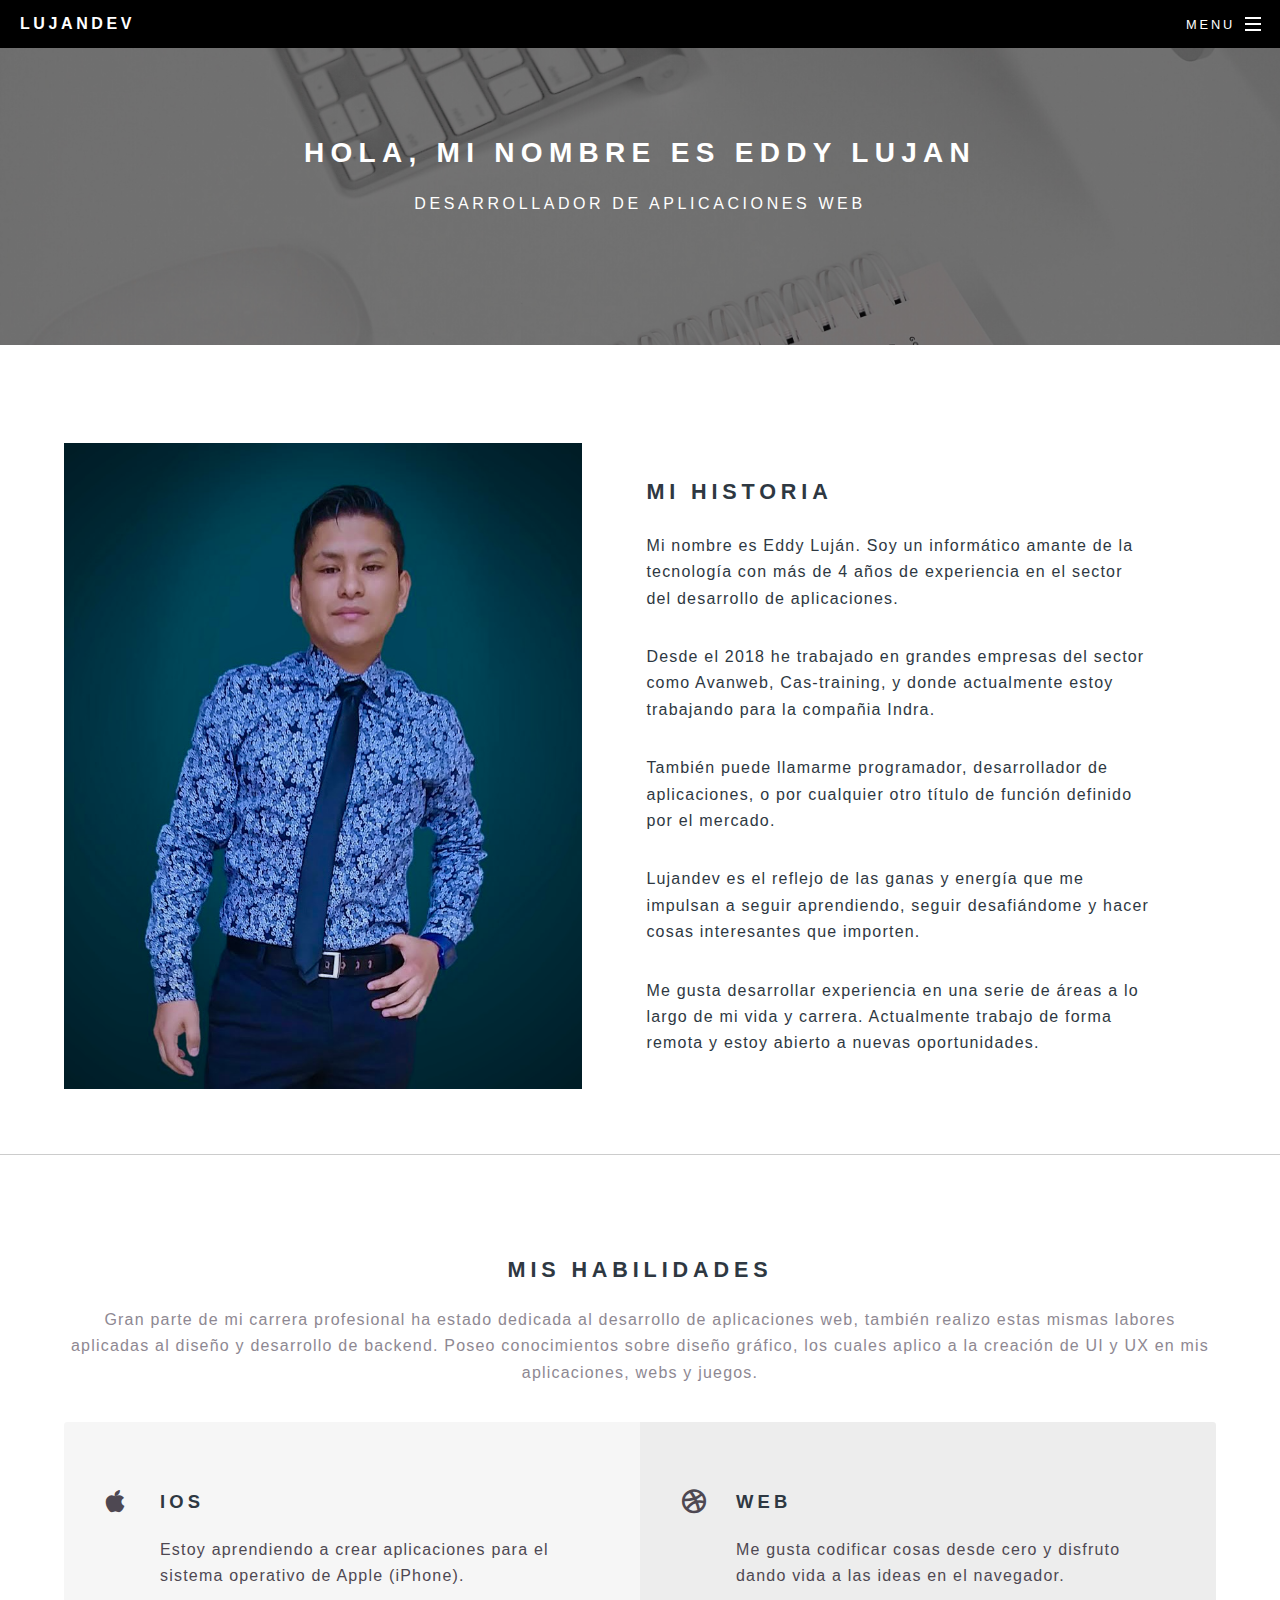
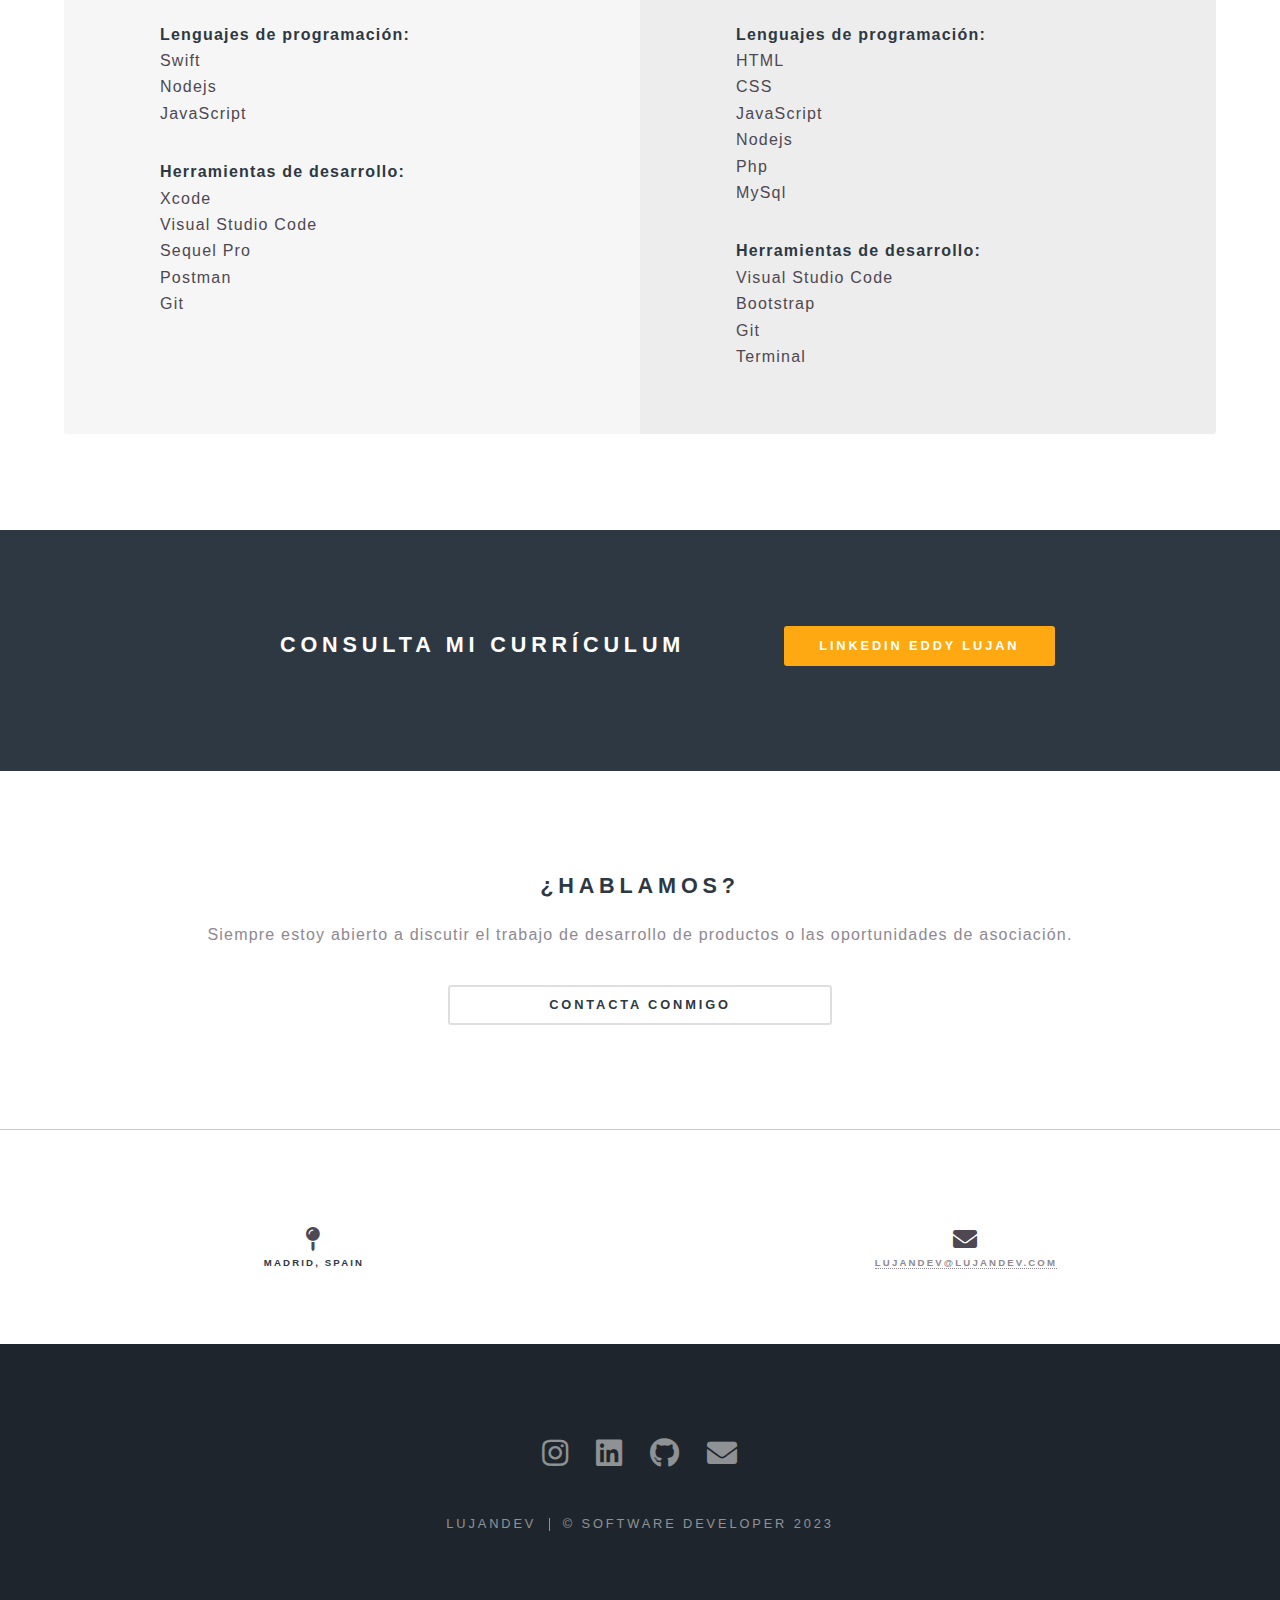
<file: about/index.html>
<!DOCTYPE HTML>
<!--
	Eddy Lujan
	www.lujandev.com
-->
<html>
	<head>
		<title>LujandDev | Desarrollo de aplicaciones para iOS y web</title>
		<meta charset="utf-8" />
		<meta name="viewport" content="width=device-width, initial-scale=1, user-scalable=no" />
		<link href="../images/ld-icon.png" rel="shortcut icon" type="image/png" />
		<meta property="og:title" content="Lujandev | Desarrollo de aplicaciones" />
		<meta property="og:site_name" content="Lujandev" />
		<meta property="og:description" content="Diseño y codifico cosas hermosas y sencillas, y me encanta lo que hago." />

		<link rel="stylesheet" href="../assets/css/main.css" />
		<link rel="stylesheet" href="../assets/css/decoration.css" />
		<noscript><link rel="stylesheet" href="../assets/css/noscript.css" /></noscript>
	</head>
	<body class="landing is-preload">

		<!-- Page Wrapper -->
			<div id="page-wrapper">

				<!-- Header -->
					<header id="header">
						<h1><a href="/">Lujandev</a></h1>
						<nav id="nav">
							<ul>
								<li class="special">
									<a href="#menu" class="menuToggle"><span>Menu</span></a>
									<div id="menu">
										<ul>
											<li><a href="/">Inicio</a></li>
											<li><a href="../about/">Sobre mí</a></li>
											<li><a href="../contact/">Contacto</a></li>
										</ul>
									</div>
								</li>
							</ul>
						</nav>
					</header>

				<!-- Main -->
					<article id="main">
						<header>
							<h2>Hola, mi nombre es Eddy Lujan</h2>
							<p>Desarrollador de aplicaciones web</p>
						</header>

						<section class="wrapper style0">
                            <div class="inner">
                                <section class="spotlight" style="background-color: #fff;">
                                    <div class="image"><img src="../images/ld-lujandev.png" alt="" /></div>
									<div class="content">
                                        <h2>Mi historia</h2>
                                        <p>Mi nombre es Eddy Luján. Soy un informático amante de la tecnología con más de 4 años de experiencia en el sector del desarrollo de aplicaciones.</p>
                                        <p>Desde el 2018 he trabajado en grandes empresas del sector como Avanweb, Cas-training, y donde actualmente estoy trabajando para la compañia Indra.</p>
                                        <p>También puede llamarme programador, desarrollador de aplicaciones, o por cualquier otro título de función definido por el mercado.</p>
                                        <p>Lujandev es el reflejo de las ganas y energía que me impulsan a seguir aprendiendo, seguir desafiándome y hacer cosas interesantes que importen.</p>
                                        <p>Me gusta desarrollar experiencia en una serie de áreas a lo largo de mi vida y carrera. Actualmente trabajo de forma remota y estoy abierto a nuevas oportunidades.</p>
                                    </div>
                                </section>
                            </div>
						</section>
					</article>

                <!-- One -->
					<section id="one" class="wrapper style5 special border-top">
						<div class="inner">
							<header class="">
								<h2>Mis habilidades</h2>
								<p>Gran parte de mi carrera profesional ha estado dedicada al desarrollo de aplicaciones web, también realizo estas mismas labores aplicadas al diseño y desarrollo de backend. Poseo conocimientos sobre diseño gráfico, los cuales aplico a la creación de UI y UX en mis aplicaciones, webs y juegos.</p>
							</header>
							<ul class="features">
								<li class="icon brands solid fa-apple">
									<h3>IOS</h3>
                                    <p>Estoy aprendiendo a crear aplicaciones para el sistema operativo de Apple (iPhone).</p>
                                    <strong>Lenguajes de programación:</strong>
                                    <p>Swift <br /> Nodejs <br />  JavaScript </p>
                                    <strong>Herramientas de desarrollo:</strong>
                                    <p>Xcode <br /> Visual Studio Code <br /> Sequel Pro <br /> Postman <br /> Git</p>
								</li>
								<li class="icon brands solid fa-dribbble">
									<h3>WEB</h3>
									<p>Me gusta codificar cosas desde cero y disfruto dando vida a las ideas en el navegador.</p>
                                    <strong>Lenguajes de programación:</strong>
                                    <p>HTML <br /> CSS <br /> JavaScript <br /> Nodejs <br /> Php <br /> MySql </p>
                                    <strong>Herramientas de desarrollo:</strong>
                                    <p>Visual Studio Code <br /> Bootstrap <br /> Git <br /> Terminal</p>
								</li>
							</ul>
						</div>
					</section>

                <!-- CTA -->
					<section id="cta" class="wrapper">
						<div class="inner">
							<header>
								<h2>Consulta mi currículum</h2>
							</header>
							<ul class="actions stacked">
								<li><a href="https://www.linkedin.com/in/lujandev-web-developer-a665a2b1/" target="_blank" class="button primary">linkedin eddy lujan</a></li>
							</ul>
						</div>
					</section>
                
                <!--  -->
					<section id="cta" class="wrapper style5 special">
						<header>
							<h2>¿Hablamos?</h2>
							<p>Siempre estoy abierto a discutir el trabajo de desarrollo de productos o las oportunidades de asociación.</p>
						</header>
						<ul class="actions stacked">
							<li><a href="../contact/" class="button fit">Contacta conmigo</a></li>
						</ul>
					</section>
				
				<!--  -->
					<section class="wrapper style5 special border-top">
						<div class="row">
							<div class="col-6 col-6-medium">
								<section>
									<header class="second icon solid fa-map-pin">
										<h6>MADRID, SPAIN</h6>
									</header>
								</section>
							</div>
							<div class="col-6 col-6-medium">
								<section>
									<header class="second icon solid fa-envelope">
										<h6><a href="mailto:lujandev@lujandev.com">LUJANDEV@LUJANDEV.COM</a></h6>
									</header>
								</section>
							</div>
						</div>
					</section>

				<!-- Footer -->
					<footer id="footer">
						<ul class="icons">
							<li><a href="https://www.instagram.com/lujandev/" target="_blank" class="icon brands fa-instagram"><span class="label">Instagram</span></a></li>
							<li><a href="https://www.linkedin.com/in/lujandev-web-developer-a665a2b1/" class="icon brands fa-linkedin" target="_blank"><span class="label">Linkedin</span></a></li>
							<li><a href="https://github.com/develoddy" class="icon brands fa-github" target="_blank"><span class="label">Github</span></a></li>
							<li><a href="mailto:lujandev@lujandev.com" class="icon solid fa-envelope" target="_blank"><span class="label">Email</span></a></li>
						</ul>
						<ul class="copyright">
							<li>Lujandev</li><li>&copy; Software Developer 2023</li>
						</ul>
					</footer>

			</div>

		<!-- Scripts -->
			<script src="../assets/js/jquery.min.js"></script>
			<script src="../assets/js/jquery.scrollex.min.js"></script>
			<script src="../assets/js/jquery.scrolly.min.js"></script>
			<script src="../assets/js/browser.min.js"></script>
			<script src="../assets/js/breakpoints.min.js"></script>
			<script src="../assets/js/util.js"></script>
			<script src="../assets/js/main.js"></script>

	</body>
</html>
</file>
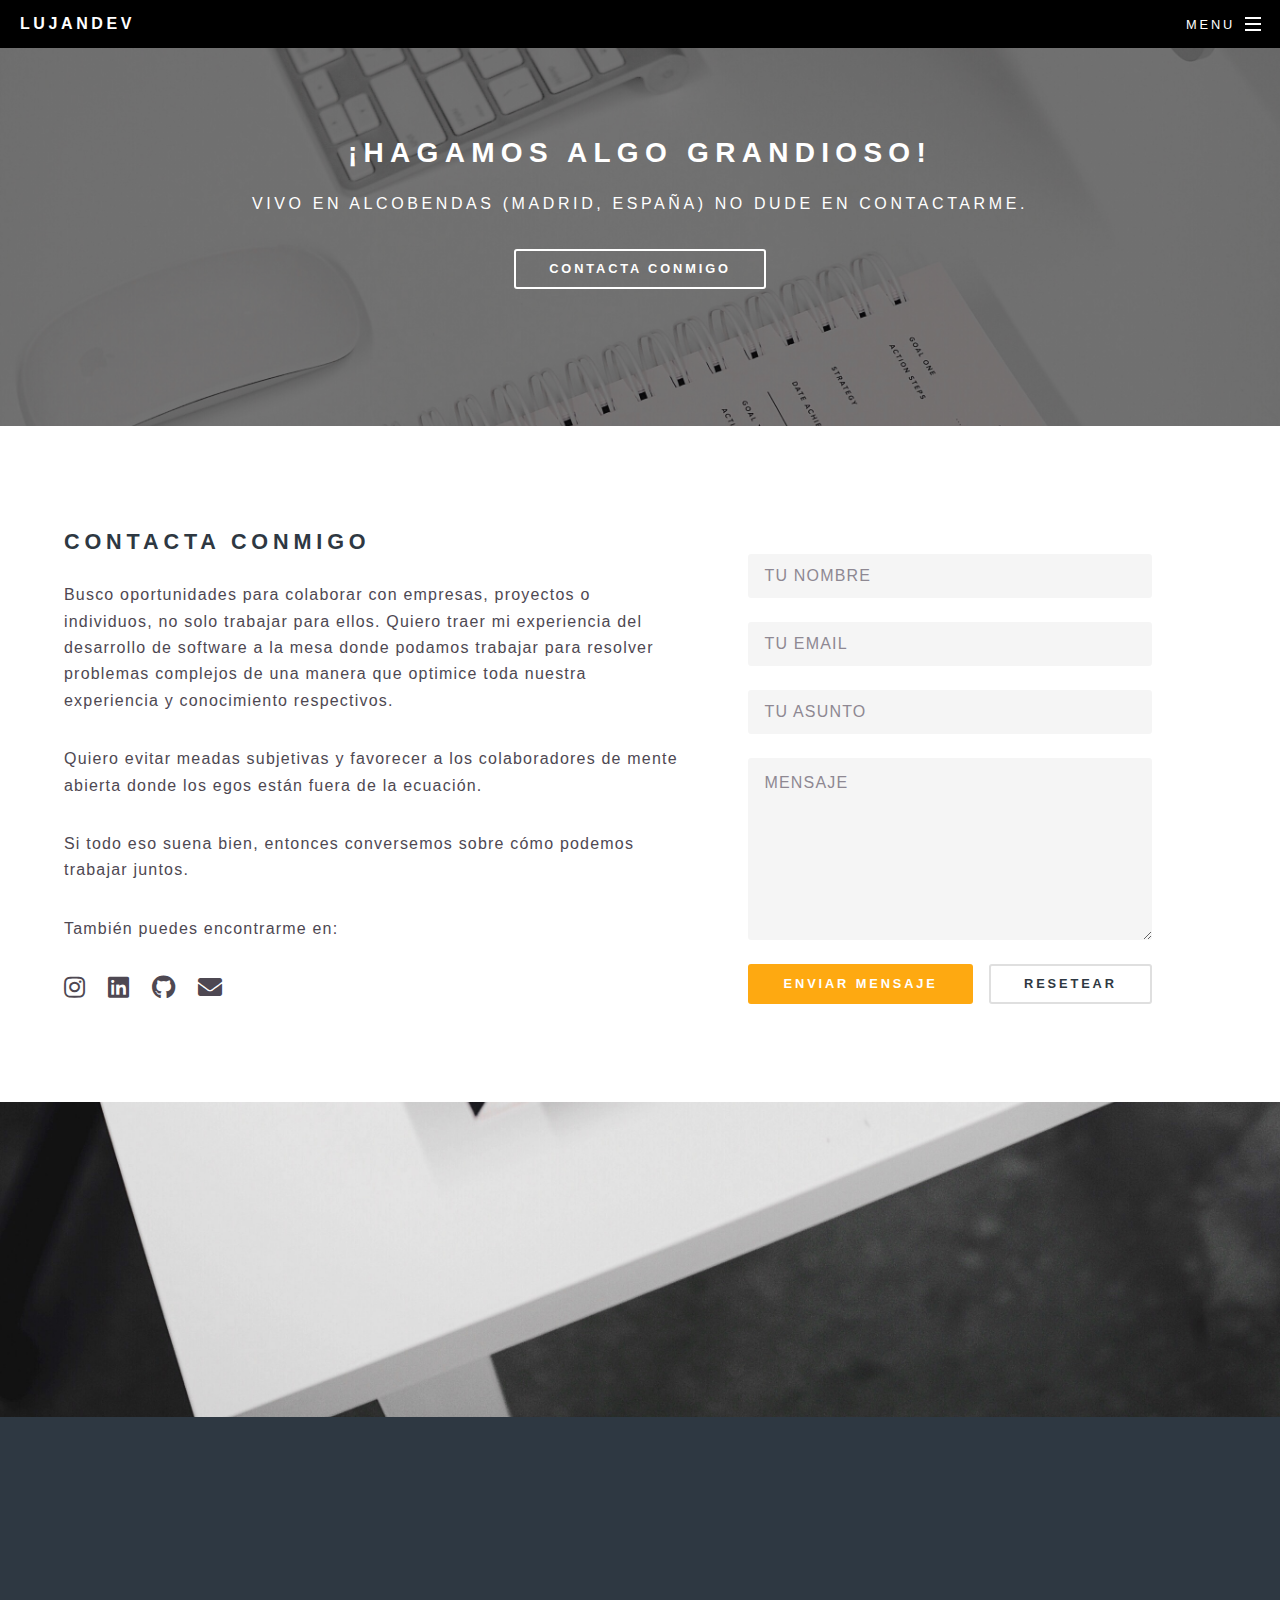
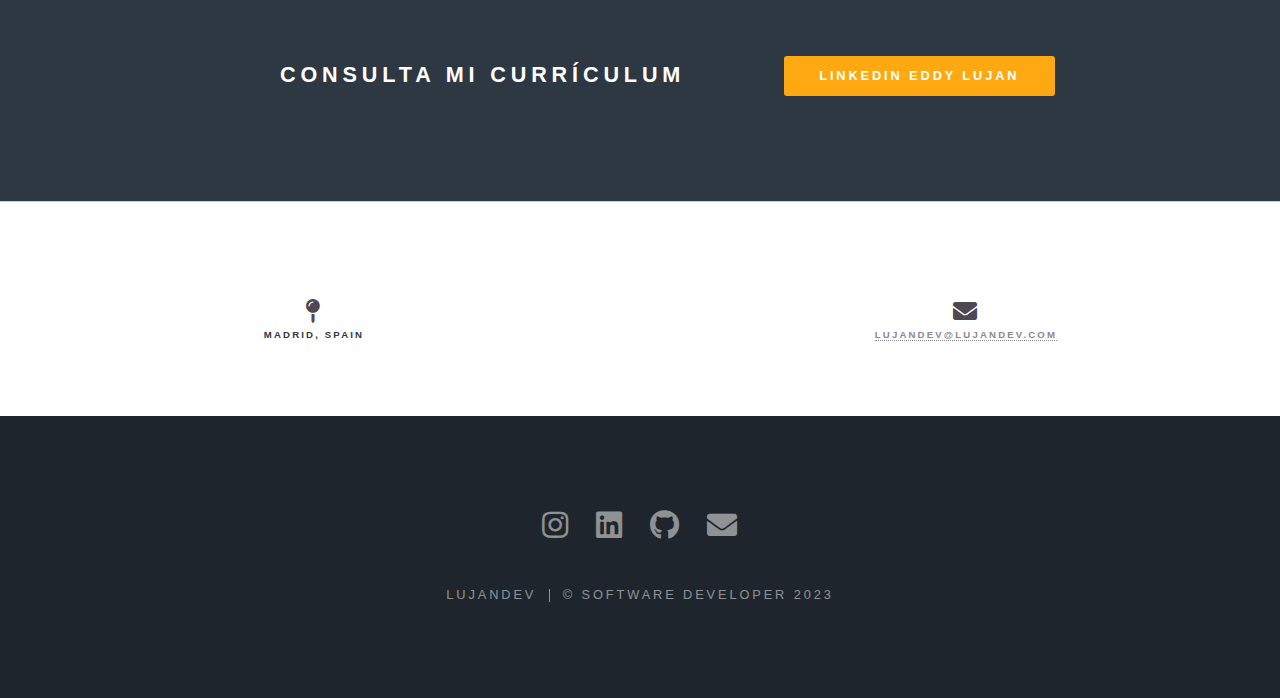
<file: contact/index.html>
<!DOCTYPE HTML>
<!--
	Eddy Lujan
	www.lujandev.com
-->
<html>
	<head>
		<title>LujandDev | Desarrollo de aplicaciones para iOS y web</title>
		<meta charset="utf-8" />
		<meta name="viewport" content="width=device-width, initial-scale=1, user-scalable=no" />
		<link href="../images/ld-icon.png" rel="shortcut icon" type="image/png" />
		<meta property="og:title" content="Lujandev | Desarrollo de aplicaciones" />
		<meta property="og:site_name" content="Lujandev" />
		<meta property="og:description" content="Diseño y codifico cosas hermosas y sencillas, y me encanta lo que hago." />

        <link rel="stylesheet" href="../assets/css/main.css" />
		<link rel="stylesheet" href="../assets/css/decoration.css" />
		<noscript><link rel="stylesheet" href="../assets/css/noscript.css" /></noscript>
	</head>
	<body class="landing is-preload">

		<!-- Page Wrapper -->
			<div id="page-wrapper">

				<!-- Header -->
					<header id="header">
						<h1><a href="/">lujandev</a></h1>
						<nav id="nav">
							<ul>
								<li class="special">
									<a href="#menu" class="menuToggle"><span>Menu</span></a>
									<div id="menu">
										<ul>
											<li><a href="/">Inicio</a></li>
											<li><a href="../about/">Sobre mí</a></li>
											<li><a href="../contact/">Contacto</a></li>
										</ul>
									</div>
								</li>
							</ul>
						</nav>
					</header>

				<!-- Main -->
					<article id="main">
						<header>
							<h2>¡Hagamos algo grandioso!</h2>
							<p>Vivo en alcobendas (madrid, españa) no dude en contactarme.</p>
                            <ul class="actions special">
                                <li><a href="#one" class="button more scrolly">Contacta conmigo</a></li>
                            </ul>
						</header>
                       
						<section id="one" class="wrapper style5">
                            <div class="inner">
                                <section class="spotlight" style="background-color: #fff;">
                                    <div class="">
                                        <h2>Contacta conmigo</h2>
                                        <p>Busco oportunidades para colaborar con empresas, proyectos o individuos, no solo trabajar para ellos. Quiero traer mi experiencia del desarrollo de software a la mesa donde podamos trabajar para resolver problemas complejos de una manera que optimice toda nuestra experiencia y conocimiento respectivos.</p>
                                        <p>Quiero evitar meadas subjetivas y favorecer a los colaboradores de mente abierta donde los egos están fuera de la ecuación.</p>
                                        <p>Si todo eso suena bien, entonces conversemos sobre cómo podemos trabajar juntos.</p>
                                        <p>También puedes encontrarme en: </p>
                                        <ul class="icons">
                                            <li><a href="https://www.instagram.com/lujandev/" target="_blank" class="icon brands fa-instagram"><span class="label">Instagram</span></a></li>
                                            <li><a href="https://www.linkedin.com/in/lujandev-web-developer-a665a2b1/" class="icon brands fa-linkedin" target="_blank"><span class="label">Linkedin</span></a></li>
                                            <li><a href="https://github.com/develoddy" class="icon brands fa-github" target="_blank"><span class="label">Github</span></a></li>
                                            <li><a href="mailto:lujandev@lujandev.com" class="icon solid fa-envelope" target="_blank"><span class="label">Email</span></a></li>
                                        </ul>
                                    </div>
                                    <div class="content">
                                        <form id="contact-form">
                                            <div class="row gtr-uniform">
                                                <div class="col-12 col-12-xsmall">
                                                    <input type="text" name="name" id="name" value="" placeholder="TU NOMBRE"  />
                                                </div>
                                                <div class="col-12 col-12-xsmall">
                                                    <input type="email" name="email" id="email" value="" placeholder="TU EMAIL" />
                                                </div>
                                                <div class="col-12 col-12-xsmall">
                                                    <input type="text" name="subject" id="subject" value="" placeholder="TU ASUNTO" />
                                                </div>
                                                <div class="col-12">
                                                    <textarea name="message" id="message" placeholder="MENSAJE" rows="6"></textarea>
                                                </div>
                                                <div class="col-12">
                                                    <ul class="actions">
                                                        <li><input type="submit" value="ENVIAR MENSAJE" class="primary" id="buttonEmail"/></li>
                                                        <div class="loader" id="buttonloader"></div>
                                                        <li><input type="reset" value="RESETEAR" /></li>
                                                    </ul>
                                                </div>

                                                <div class="col-12" id="alert-danger">
                                                    <p class="text-danger">
                                                        Tienes que rellenar todo los campos. Por favor revisa e inténtalo de nuevo.
                                                    </p>
                                                </div>
                                            </div>
                                        </form>
                                    </div>
                                </section>
                            </div>
						</section>
					</article>

                <!-- Google maps -->
                    <section id="night" class="special">
                        <div class="map-responsive">
                            <iframe src="https://www.google.com/maps/embed?pb=!1m18!1m12!1m3!1d3031.9542553261394!2d-3.644561784323458!3d40.542599779350645!2m3!1f0!2f0!3f0!3m2!1i1024!2i768!4f13.1!3m3!1m2!1s0xd422c8cb1f5c997%3A0x9dd36948271f363!2sP.%C2%BA%20de%20la%20Chopera%2C%2076%2C%2028100%20Alcobendas%2C%20Madrid!5e0!3m2!1ses!2ses!4v1666791335788!5m2!1ses!2ses" width="100%" height="450" style="border:0;" allowfullscreen="" loading="lazy" referrerpolicy="no-referrer-when-downgrade"></iframe>
                            
                        </div>
                    </section>

                <!-- CTA -->
					<section id="cta" class="wrapper">
						<div class="inner">
							<header>
								<h2>Consulta mi currículum</h2>
							</header>
							<ul class="actions stacked">
								<li><a href="https://www.linkedin.com/in/lujandev-web-developer-a665a2b1/" target="_blank" class="button primary">linkedin eddy lujan</a></li>
							</ul>
						</div>
					</section>
				
				<!--  -->
                    <section class="wrapper style5 special border-top">
                        <div class="row">
                            <div class="col-6 col-6-medium">
                                <section>
                                    <header class="second icon solid fa-map-pin">
                                        <h6>MADRID, SPAIN</h6>
                                    </header>
                                </section>
                            </div>
                            <div class="col-6 col-6-medium">
                                <section>
                                    <header class="second icon solid fa-envelope">
                                        <h6><a href="mailto:lujandev@lujandev.com">LUJANDEV@LUJANDEV.COM</a></h6>
                                    </header>
                                </section>
                            </div>
                        </div>
                    </section>

				<!-- Footer -->
					<footer id="footer">
						<ul class="icons">
							<li><a href="https://www.instagram.com/lujandev/" target="_blank" class="icon brands fa-instagram"><span class="label">Instagram</span></a></li>
							<li><a href="https://www.linkedin.com/in/lujandev-web-developer-a665a2b1/" class="icon brands fa-linkedin" target="_blank"><span class="label">Linkedin</span></a></li>
							<li><a href="https://github.com/develoddy" class="icon brands fa-github" target="_blank"><span class="label">Github</span></a></li>
							<li><a href="mailto:lujandev@lujandev.com" class="icon solid fa-envelope" target="_blank"><span class="label">Email</span></a></li>
						</ul>
						<ul class="copyright">
							<li>Lujandev</li><li>&copy; Software Developer 2023</li>
						</ul>
					</footer>

			</div>

		<!-- Scripts -->
			<script src="../assets/js/jquery.min.js"></script>
			<script src="../assets/js/jquery.scrollex.min.js"></script>
			<script src="../assets/js/jquery.scrolly.min.js"></script>
			<script src="../assets/js/browser.min.js"></script>
			<script src="../assets/js/breakpoints.min.js"></script>
			<script src="../assets/js/util.js"></script>
			<script src="../assets/js/main.js"></script>
            <script src="../assets/js/email.js"></script>

	</body>
</html>
</file>
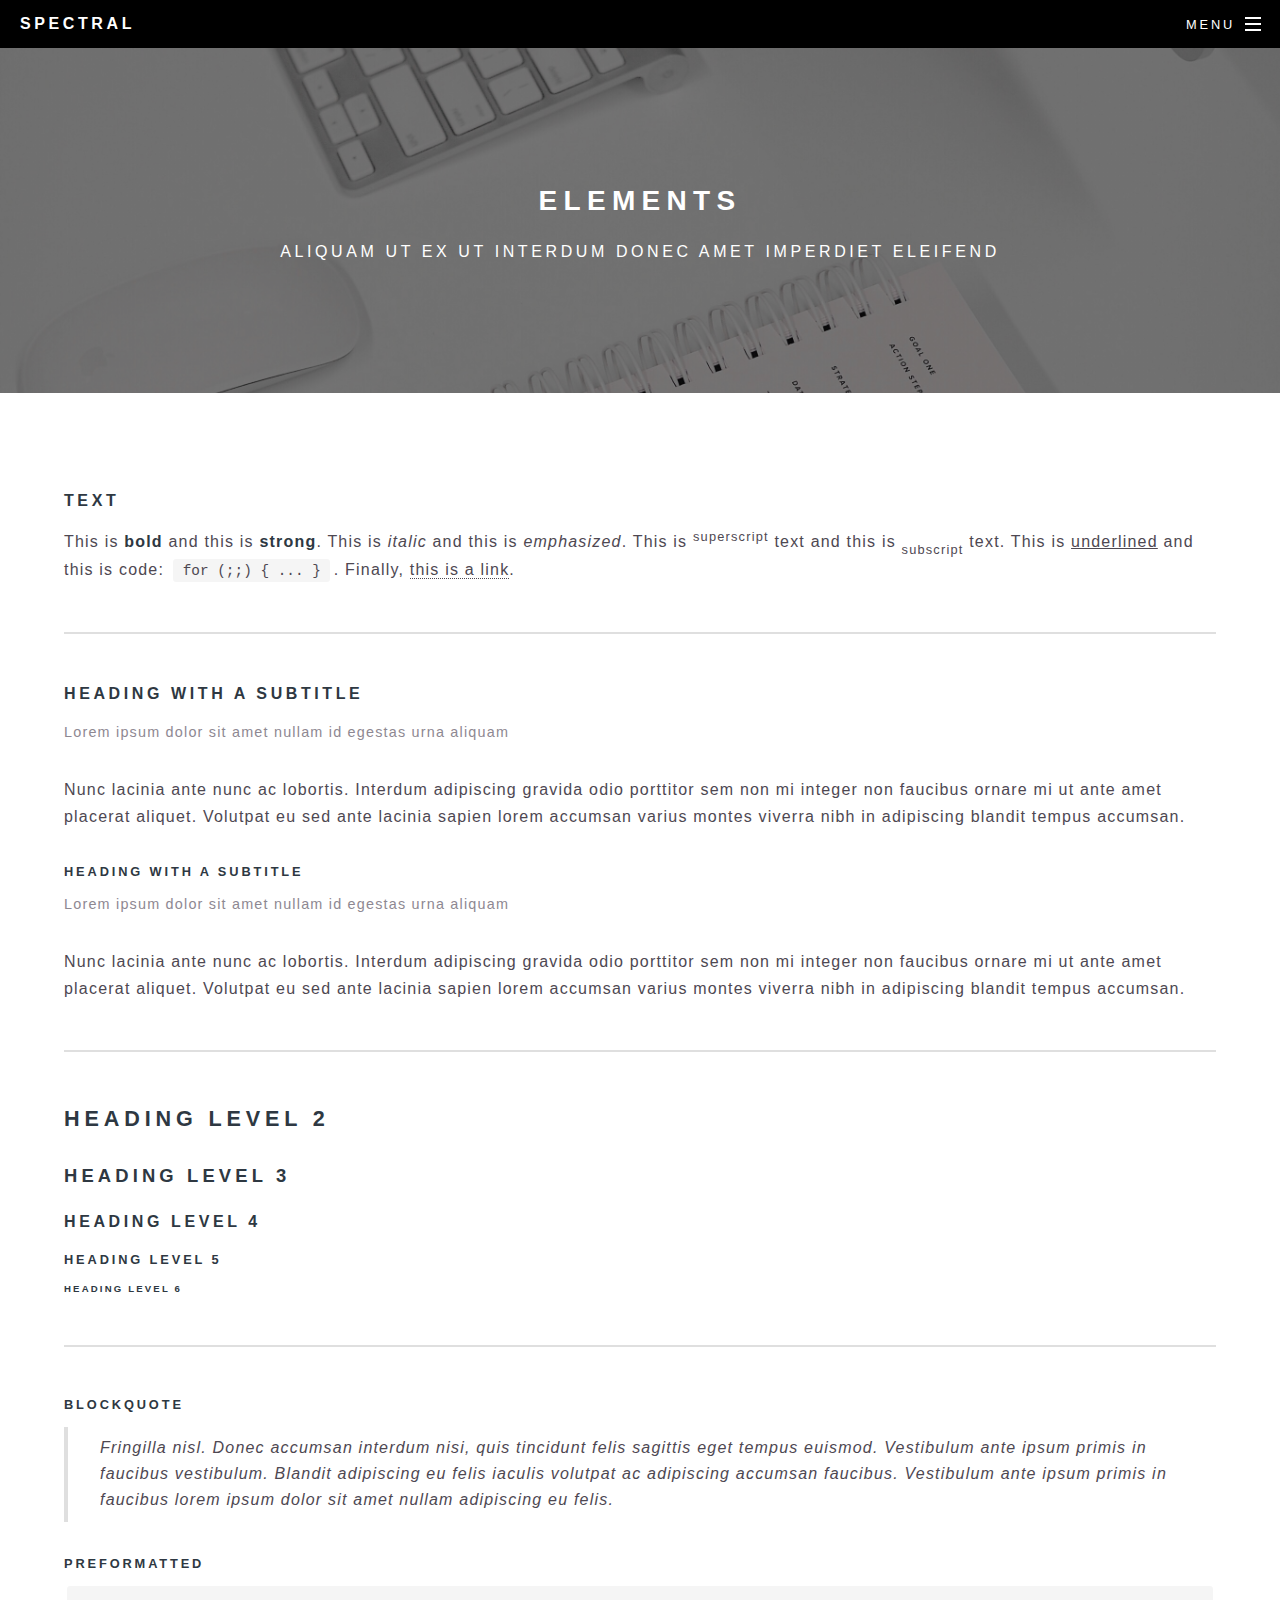
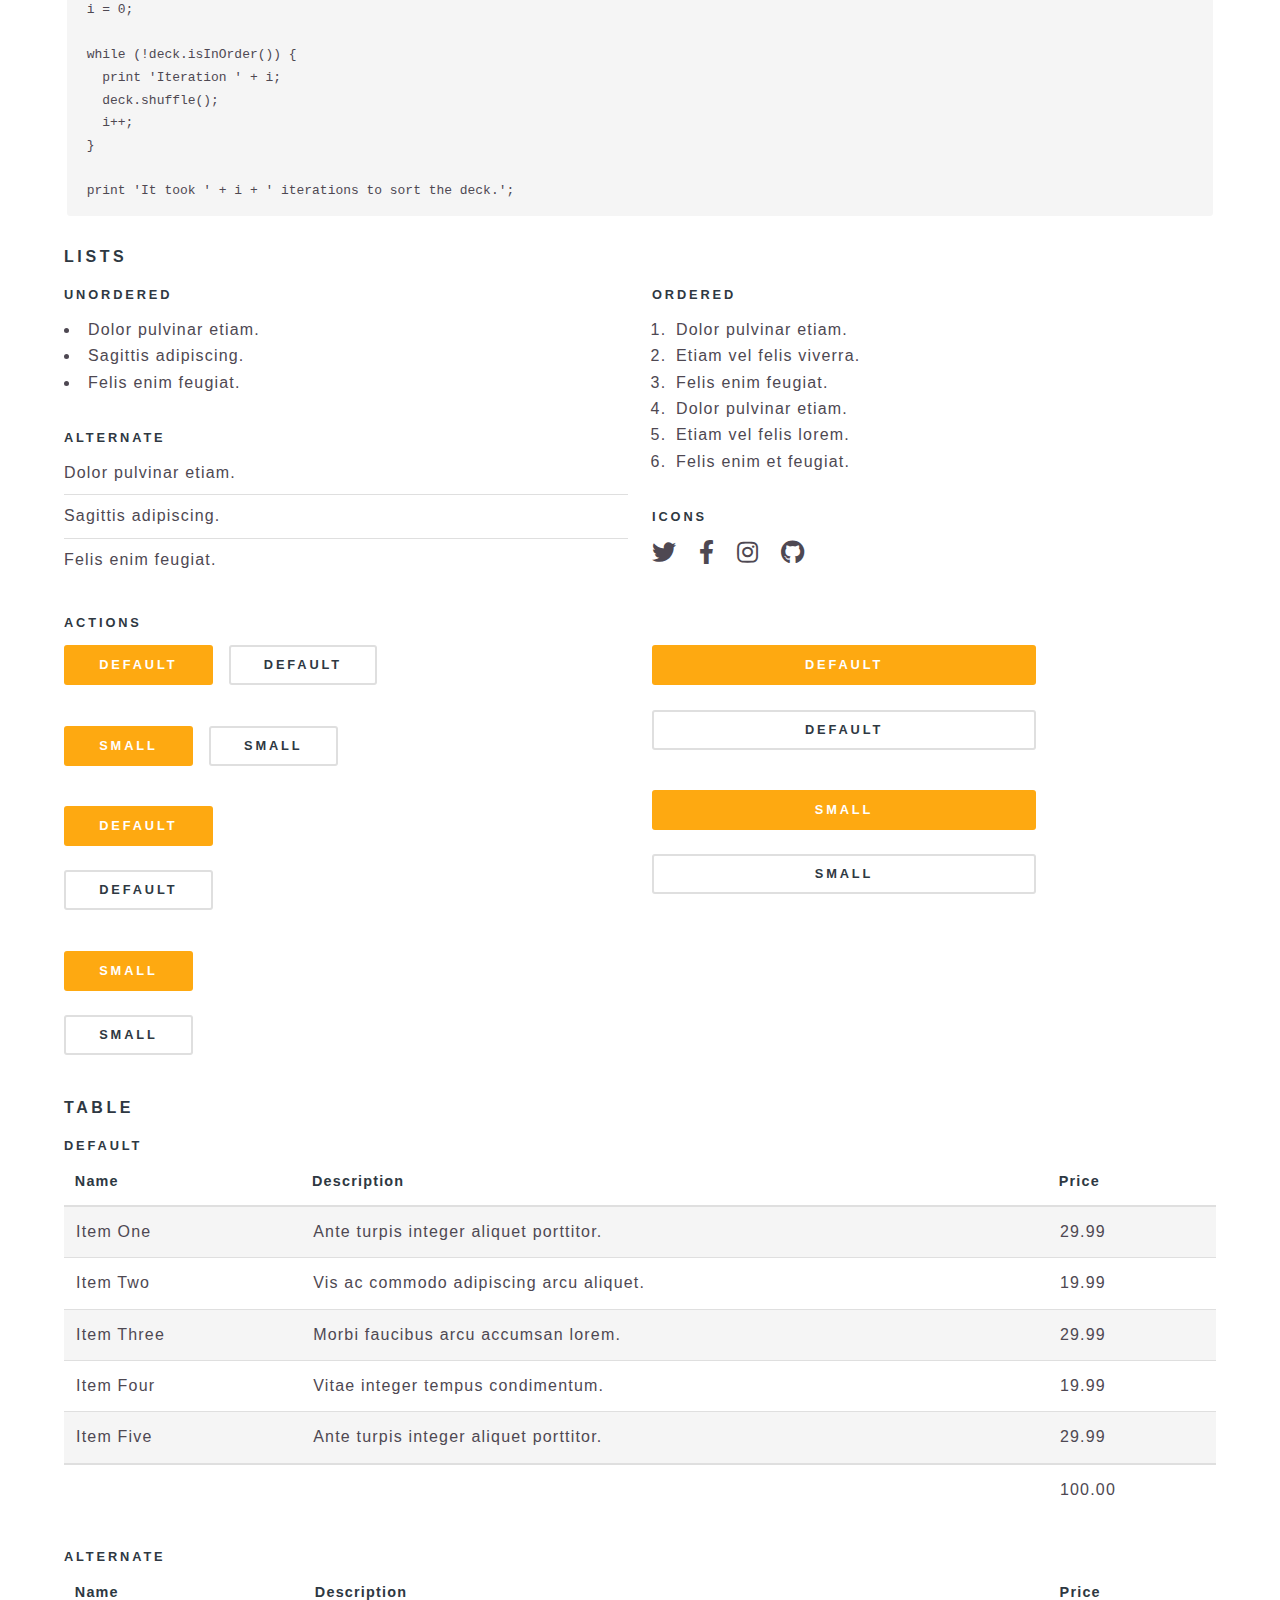
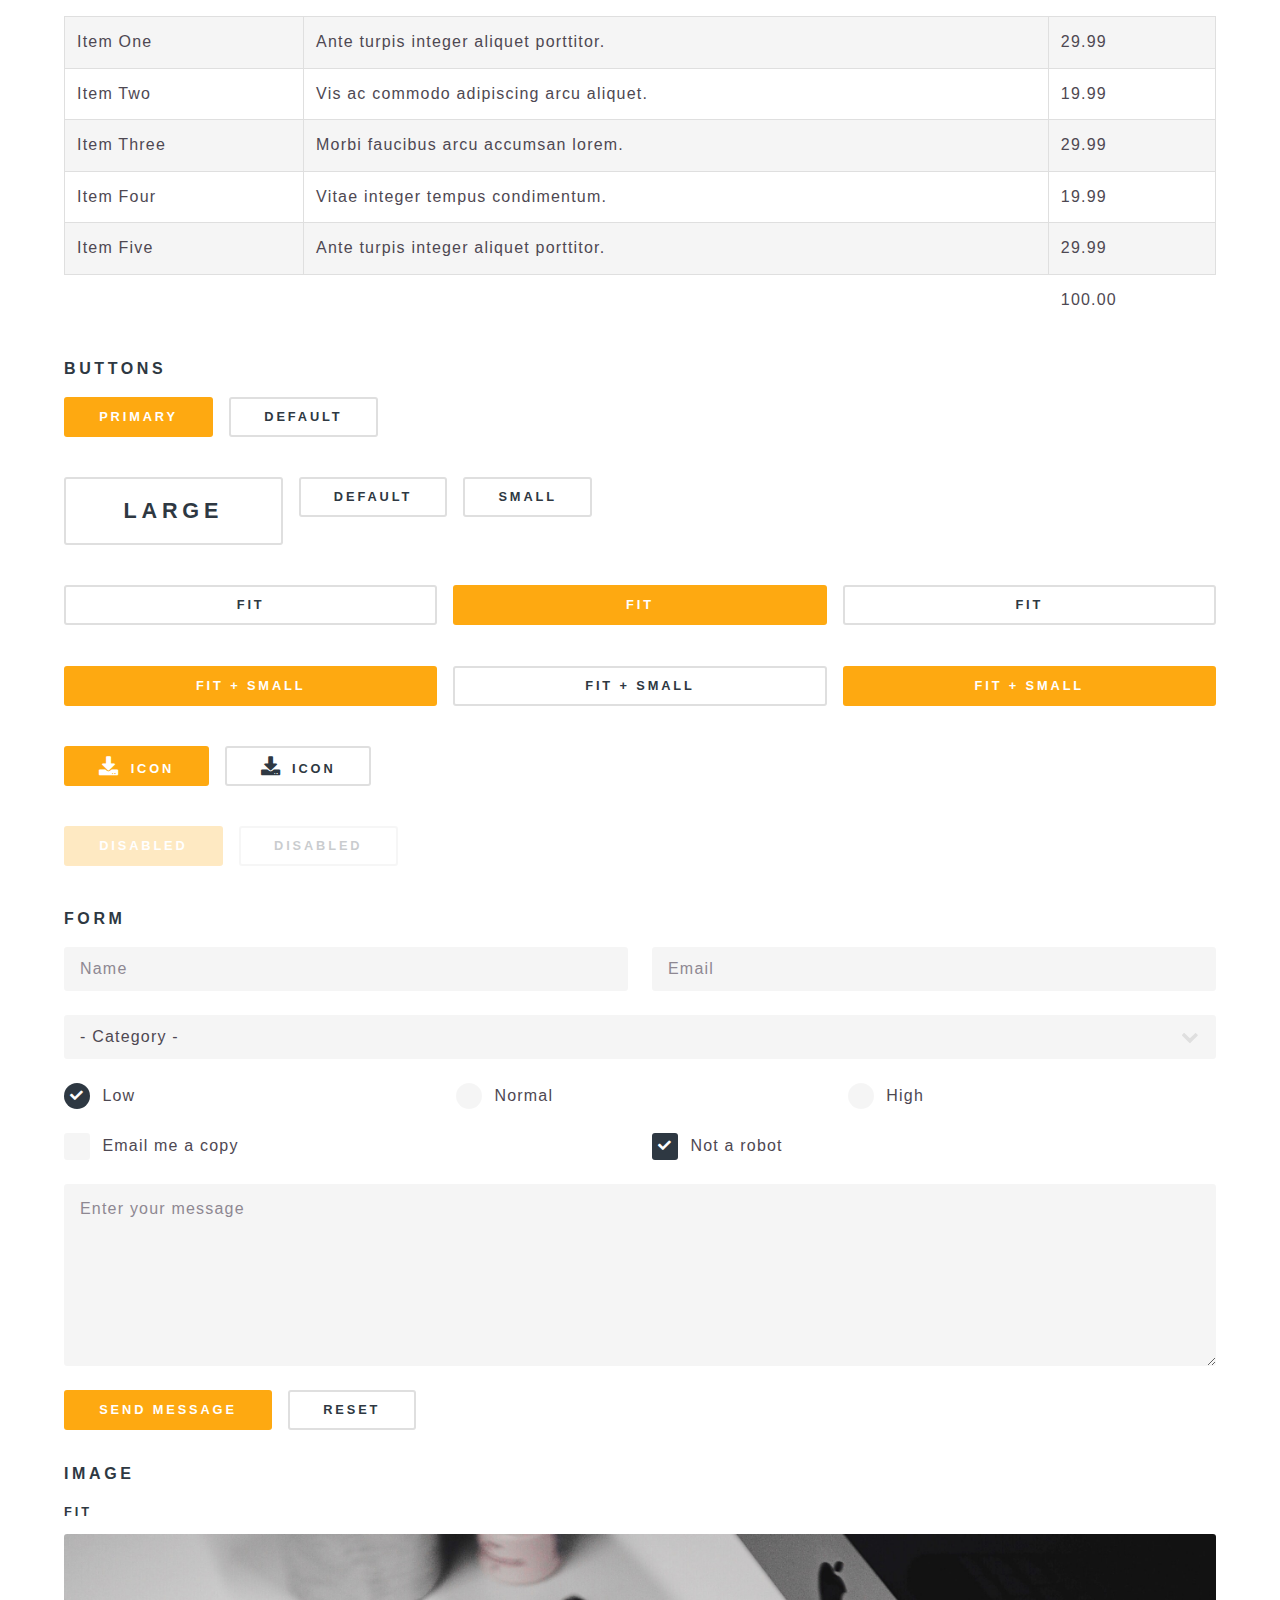
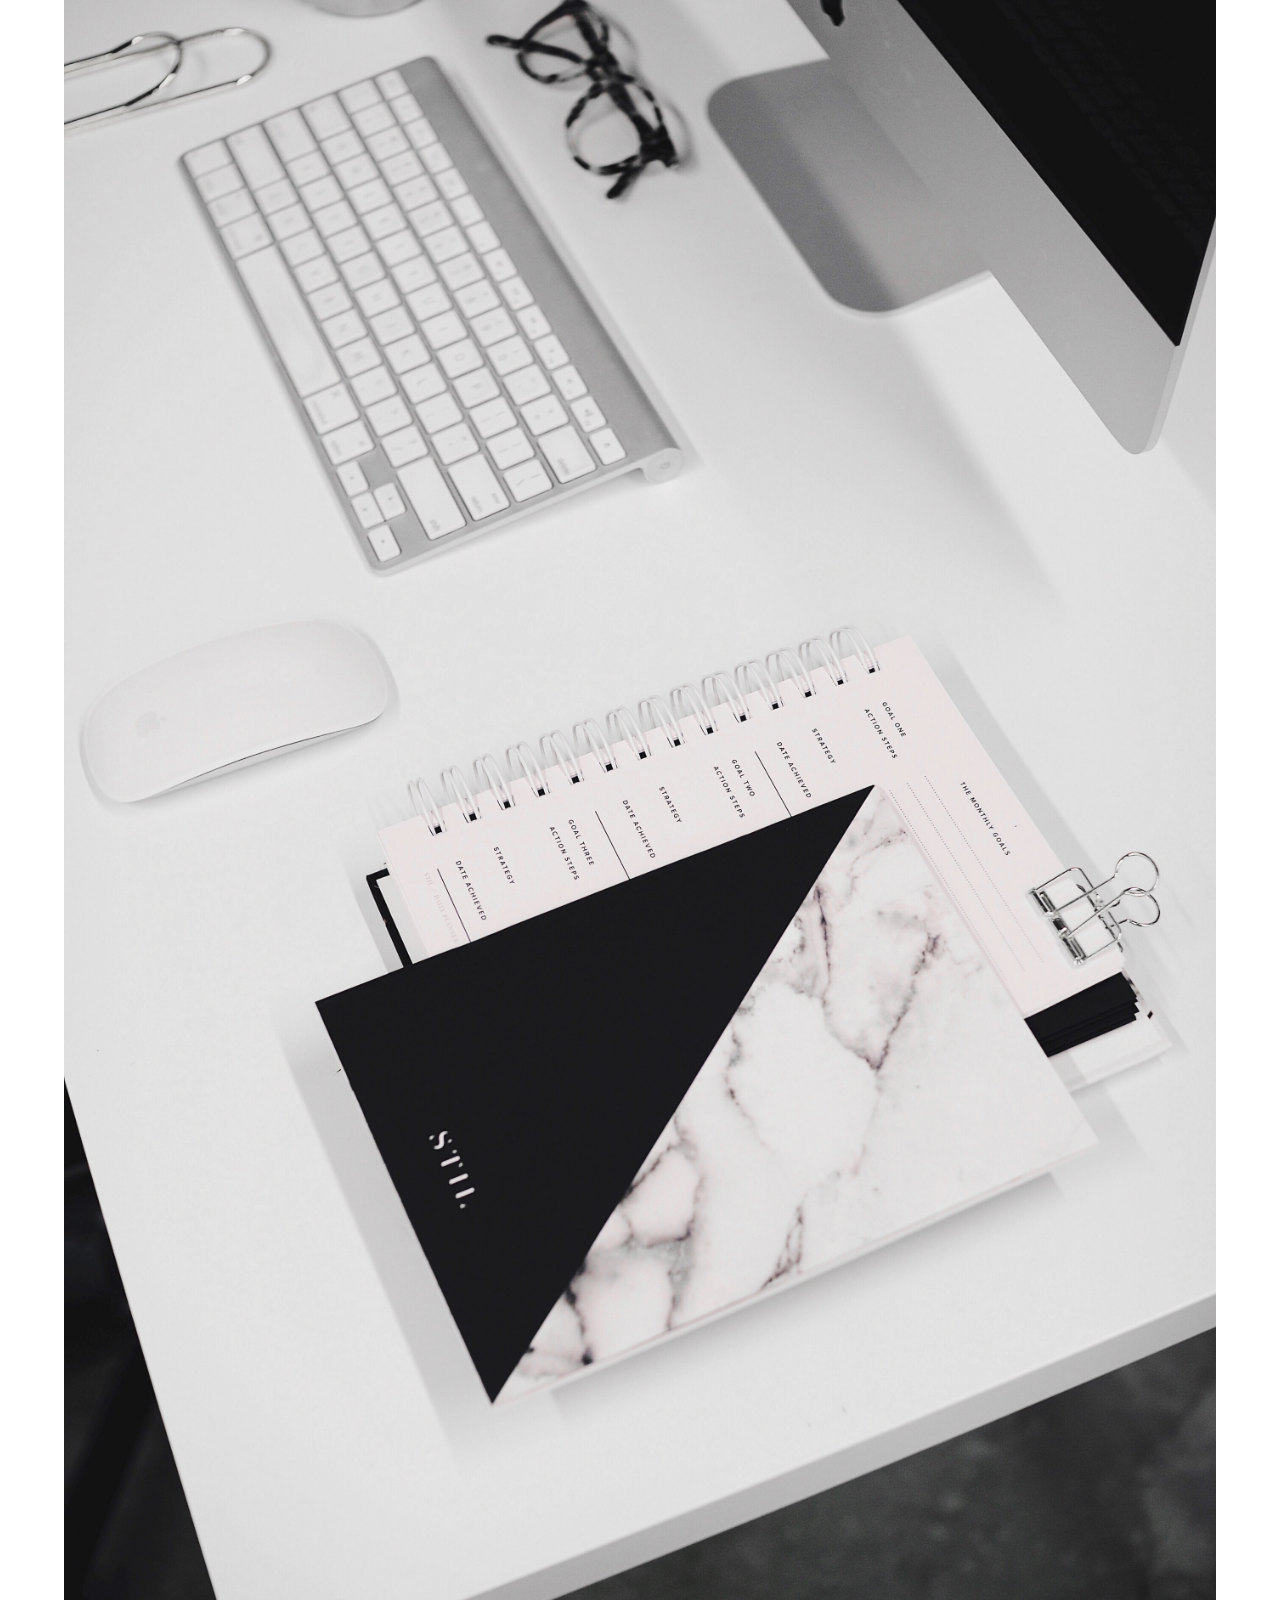
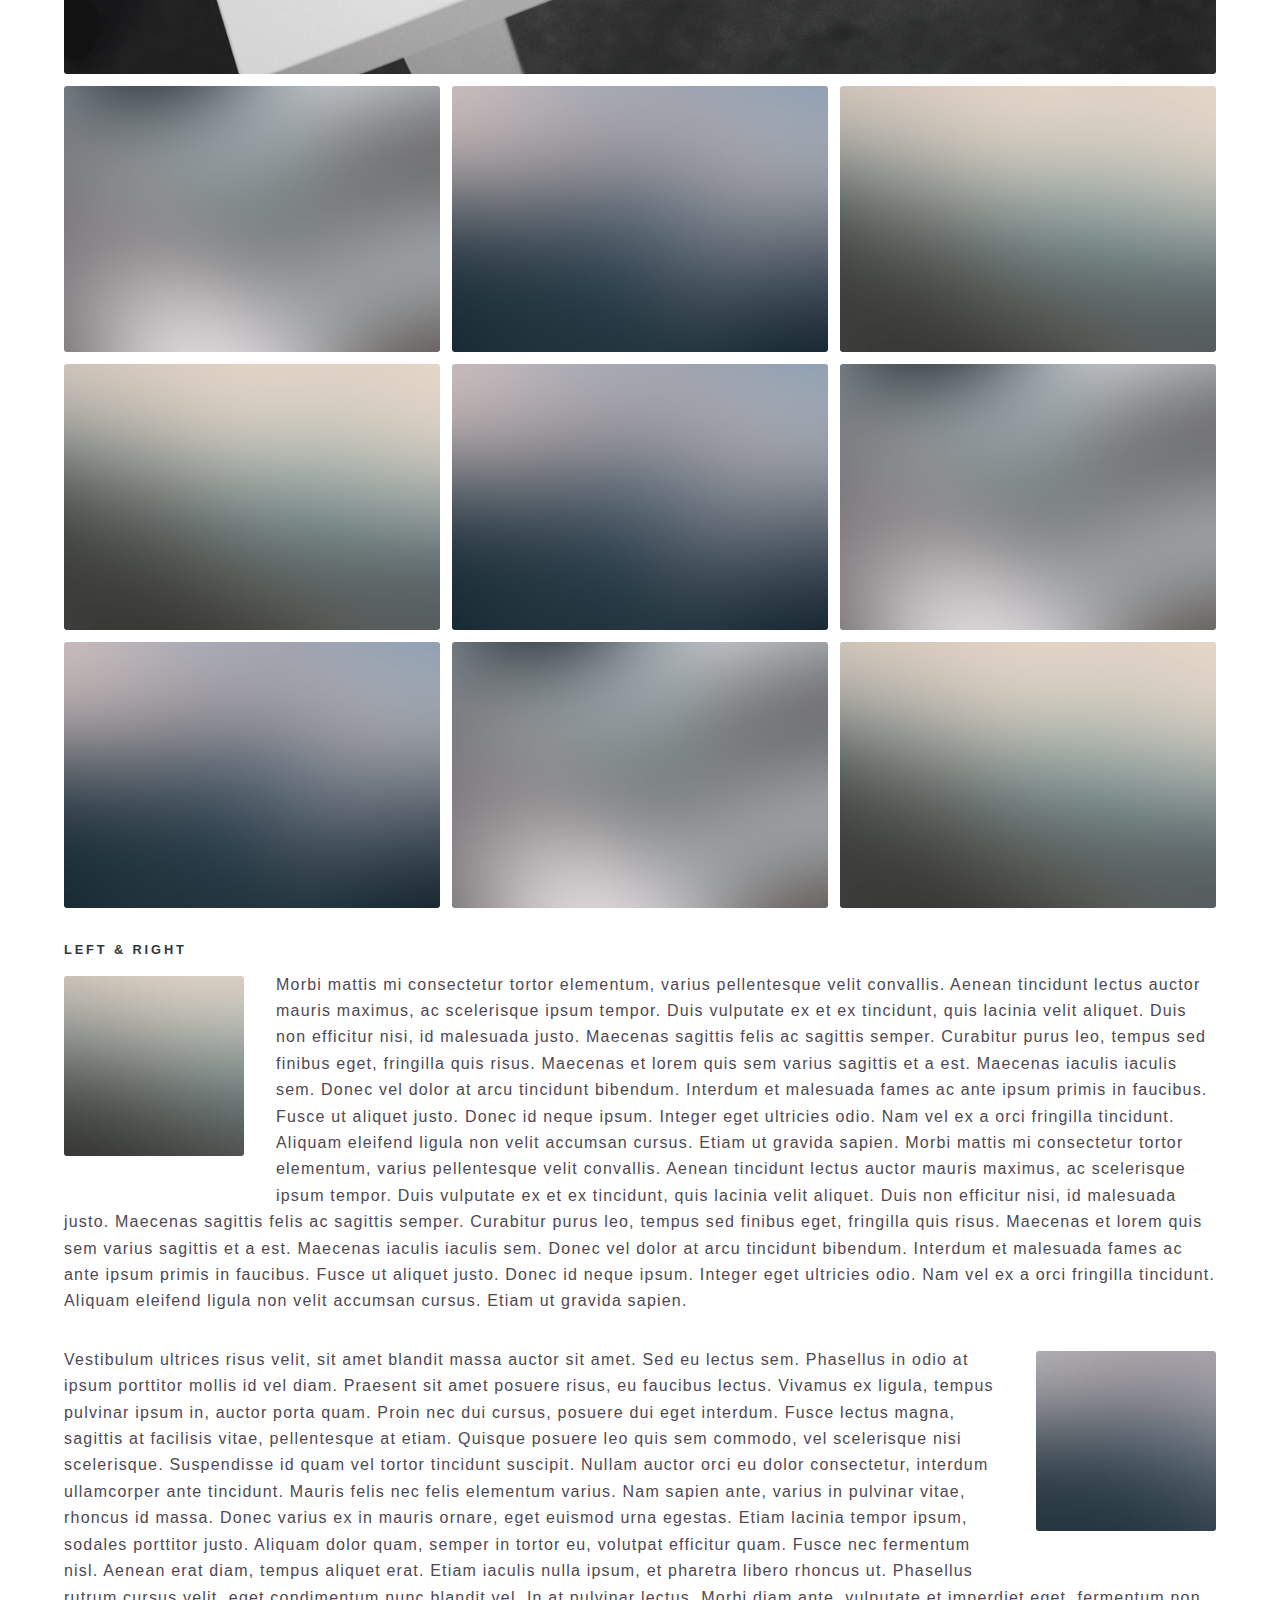
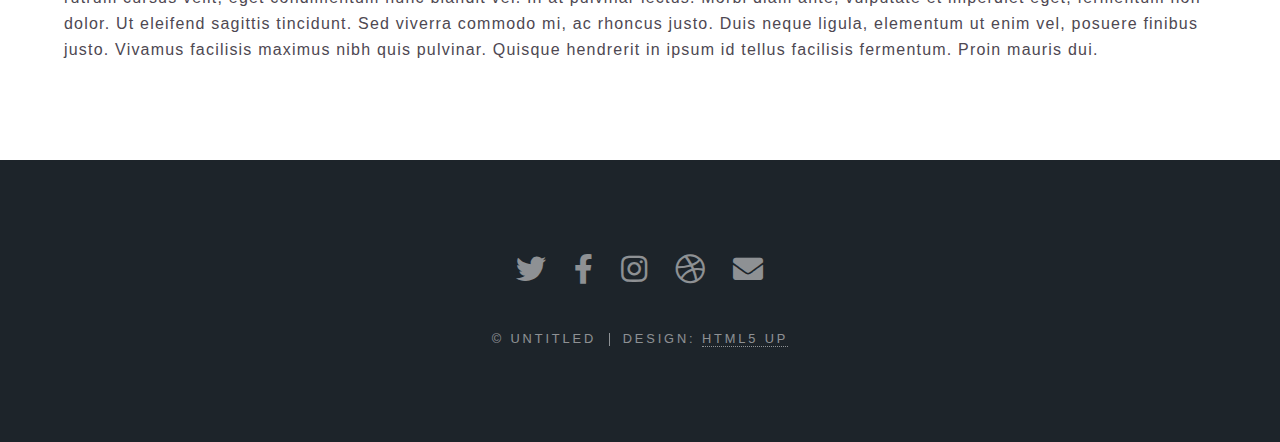
<file: elements.html>
<!DOCTYPE HTML>
<!--
	Spectral by HTML5 UP
	html5up.net | @ajlkn
	Free for personal and commercial use under the CCA 3.0 license (html5up.net/license)
-->
<html>
	<head>
		<title>Elements - Spectral by HTML5 UP</title>
		<meta charset="utf-8" />
		<meta name="viewport" content="width=device-width, initial-scale=1, user-scalable=no" />
		<link rel="stylesheet" href="assets/css/main.css" />
		<noscript><link rel="stylesheet" href="assets/css/noscript.css" /></noscript>
	</head>
	<body class="is-preload">

		<!-- Page Wrapper -->
			<div id="page-wrapper">

				<!-- Header -->
					<header id="header">
						<h1><a href="index.html">Spectral</a></h1>
						<nav id="nav">
							<ul>
								<li class="special">
									<a href="#menu" class="menuToggle"><span>Menu</span></a>
									<div id="menu">
										<ul>
											<li><a href="index.html">Home</a></li>
											<li><a href="generic.html">Generic</a></li>
											<li><a href="elements.html">Elements</a></li>
											<li><a href="#">Sign Up</a></li>
											<li><a href="#">Log In</a></li>
										</ul>
									</div>
								</li>
							</ul>
						</nav>
					</header>

				<!-- Main -->
					<article id="main">
						<header>
							<h2>Elements</h2>
							<p>Aliquam ut ex ut interdum donec amet imperdiet eleifend</p>
						</header>
						<section class="wrapper style5">
							<div class="inner">

								<section>
									<h4>Text</h4>
									<p>This is <b>bold</b> and this is <strong>strong</strong>. This is <i>italic</i> and this is <em>emphasized</em>.
									This is <sup>superscript</sup> text and this is <sub>subscript</sub> text.
									This is <u>underlined</u> and this is code: <code>for (;;) { ... }</code>. Finally, <a href="#">this is a link</a>.</p>
									<hr />
									<header>
										<h4>Heading with a Subtitle</h4>
										<p>Lorem ipsum dolor sit amet nullam id egestas urna aliquam</p>
									</header>
									<p>Nunc lacinia ante nunc ac lobortis. Interdum adipiscing gravida odio porttitor sem non mi integer non faucibus ornare mi ut ante amet placerat aliquet. Volutpat eu sed ante lacinia sapien lorem accumsan varius montes viverra nibh in adipiscing blandit tempus accumsan.</p>
									<header>
										<h5>Heading with a Subtitle</h5>
										<p>Lorem ipsum dolor sit amet nullam id egestas urna aliquam</p>
									</header>
									<p>Nunc lacinia ante nunc ac lobortis. Interdum adipiscing gravida odio porttitor sem non mi integer non faucibus ornare mi ut ante amet placerat aliquet. Volutpat eu sed ante lacinia sapien lorem accumsan varius montes viverra nibh in adipiscing blandit tempus accumsan.</p>
									<hr />
									<h2>Heading Level 2</h2>
									<h3>Heading Level 3</h3>
									<h4>Heading Level 4</h4>
									<h5>Heading Level 5</h5>
									<h6>Heading Level 6</h6>
									<hr />
									<h5>Blockquote</h5>
									<blockquote>Fringilla nisl. Donec accumsan interdum nisi, quis tincidunt felis sagittis eget tempus euismod. Vestibulum ante ipsum primis in faucibus vestibulum. Blandit adipiscing eu felis iaculis volutpat ac adipiscing accumsan faucibus. Vestibulum ante ipsum primis in faucibus lorem ipsum dolor sit amet nullam adipiscing eu felis.</blockquote>
									<h5>Preformatted</h5>
									<pre><code>i = 0;

while (!deck.isInOrder()) {
  print 'Iteration ' + i;
  deck.shuffle();
  i++;
}

print 'It took ' + i + ' iterations to sort the deck.';</code></pre>
								</section>

								<section>
									<h4>Lists</h4>
									<div class="row">
										<div class="col-6 col-12-medium">
											<h5>Unordered</h5>
											<ul>
												<li>Dolor pulvinar etiam.</li>
												<li>Sagittis adipiscing.</li>
												<li>Felis enim feugiat.</li>
											</ul>
											<h5>Alternate</h5>
											<ul class="alt">
												<li>Dolor pulvinar etiam.</li>
												<li>Sagittis adipiscing.</li>
												<li>Felis enim feugiat.</li>
											</ul>
										</div>
										<div class="col-6 col-12-medium">
											<h5>Ordered</h5>
											<ol>
												<li>Dolor pulvinar etiam.</li>
												<li>Etiam vel felis viverra.</li>
												<li>Felis enim feugiat.</li>
												<li>Dolor pulvinar etiam.</li>
												<li>Etiam vel felis lorem.</li>
												<li>Felis enim et feugiat.</li>
											</ol>
											<h5>Icons</h5>
											<ul class="icons">
												<li><a href="#" class="icon brands fa-twitter"><span class="label">Twitter</span></a></li>
												<li><a href="#" class="icon brands fa-facebook-f"><span class="label">Facebook</span></a></li>
												<li><a href="#" class="icon brands fa-instagram"><span class="label">Instagram</span></a></li>
												<li><a href="#" class="icon brands fa-github"><span class="label">Github</span></a></li>
											</ul>
										</div>
									</div>
									<h5>Actions</h5>
									<div class="row">
										<div class="col-6 col-12-medium">
											<ul class="actions">
												<li><a href="#" class="button primary">Default</a></li>
												<li><a href="#" class="button">Default</a></li>
											</ul>
											<ul class="actions small">
												<li><a href="#" class="button primary small">Small</a></li>
												<li><a href="#" class="button small">Small</a></li>
											</ul>
											<ul class="actions stacked">
												<li><a href="#" class="button primary">Default</a></li>
												<li><a href="#" class="button">Default</a></li>
											</ul>
											<ul class="actions stacked">
												<li><a href="#" class="button primary small">Small</a></li>
												<li><a href="#" class="button small">Small</a></li>
											</ul>
										</div>
										<div class="col-6 col-12-medium">
											<ul class="actions stacked">
												<li><a href="#" class="button primary fit">Default</a></li>
												<li><a href="#" class="button fit">Default</a></li>
											</ul>
											<ul class="actions stacked">
												<li><a href="#" class="button primary small fit">Small</a></li>
												<li><a href="#" class="button small fit">Small</a></li>
											</ul>
										</div>
									</div>
								</section>

								<section>
									<h4>Table</h4>
									<h5>Default</h5>
									<div class="table-wrapper">
										<table>
											<thead>
												<tr>
													<th>Name</th>
													<th>Description</th>
													<th>Price</th>
												</tr>
											</thead>
											<tbody>
												<tr>
													<td>Item One</td>
													<td>Ante turpis integer aliquet porttitor.</td>
													<td>29.99</td>
												</tr>
												<tr>
													<td>Item Two</td>
													<td>Vis ac commodo adipiscing arcu aliquet.</td>
													<td>19.99</td>
												</tr>
												<tr>
													<td>Item Three</td>
													<td> Morbi faucibus arcu accumsan lorem.</td>
													<td>29.99</td>
												</tr>
												<tr>
													<td>Item Four</td>
													<td>Vitae integer tempus condimentum.</td>
													<td>19.99</td>
												</tr>
												<tr>
													<td>Item Five</td>
													<td>Ante turpis integer aliquet porttitor.</td>
													<td>29.99</td>
												</tr>
											</tbody>
											<tfoot>
												<tr>
													<td colspan="2"></td>
													<td>100.00</td>
												</tr>
											</tfoot>
										</table>
									</div>

									<h5>Alternate</h5>
									<div class="table-wrapper">
										<table class="alt">
											<thead>
												<tr>
													<th>Name</th>
													<th>Description</th>
													<th>Price</th>
												</tr>
											</thead>
											<tbody>
												<tr>
													<td>Item One</td>
													<td>Ante turpis integer aliquet porttitor.</td>
													<td>29.99</td>
												</tr>
												<tr>
													<td>Item Two</td>
													<td>Vis ac commodo adipiscing arcu aliquet.</td>
													<td>19.99</td>
												</tr>
												<tr>
													<td>Item Three</td>
													<td> Morbi faucibus arcu accumsan lorem.</td>
													<td>29.99</td>
												</tr>
												<tr>
													<td>Item Four</td>
													<td>Vitae integer tempus condimentum.</td>
													<td>19.99</td>
												</tr>
												<tr>
													<td>Item Five</td>
													<td>Ante turpis integer aliquet porttitor.</td>
													<td>29.99</td>
												</tr>
											</tbody>
											<tfoot>
												<tr>
													<td colspan="2"></td>
													<td>100.00</td>
												</tr>
											</tfoot>
										</table>
									</div>
								</section>

								<section>
									<h4>Buttons</h4>
									<ul class="actions">
										<li><a href="#" class="button primary">Primary</a></li>
										<li><a href="#" class="button">Default</a></li>
									</ul>
									<ul class="actions">
										<li><a href="#" class="button large">Large</a></li>
										<li><a href="#" class="button">Default</a></li>
										<li><a href="#" class="button small">Small</a></li>
									</ul>
									<ul class="actions fit">
										<li><a href="#" class="button fit">Fit</a></li>
										<li><a href="#" class="button primary fit">Fit</a></li>
										<li><a href="#" class="button fit">Fit</a></li>
									</ul>
									<ul class="actions fit small">
										<li><a href="#" class="button primary fit small">Fit + Small</a></li>
										<li><a href="#" class="button fit small">Fit + Small</a></li>
										<li><a href="#" class="button primary fit small">Fit + Small</a></li>
									</ul>
									<ul class="actions">
										<li><a href="#" class="button primary icon solid fa-download">Icon</a></li>
										<li><a href="#" class="button icon solid fa-download">Icon</a></li>
									</ul>
									<ul class="actions">
										<li><span class="button primary disabled">Disabled</span></li>
										<li><span class="button disabled">Disabled</span></li>
									</ul>
								</section>

								<section>
									<h4>Form</h4>
									<form method="post" action="#">
										<div class="row gtr-uniform">
											<div class="col-6 col-12-xsmall">
												<input type="text" name="demo-name" id="demo-name" value="" placeholder="Name" />
											</div>
											<div class="col-6 col-12-xsmall">
												<input type="email" name="demo-email" id="demo-email" value="" placeholder="Email" />
											</div>
											<div class="col-12">
												<select name="demo-category" id="demo-category">
													<option value="">- Category -</option>
													<option value="1">Manufacturing</option>
													<option value="1">Shipping</option>
													<option value="1">Administration</option>
													<option value="1">Human Resources</option>
												</select>
											</div>
											<div class="col-4 col-12-small">
												<input type="radio" id="demo-priority-low" name="demo-priority" checked>
												<label for="demo-priority-low">Low</label>
											</div>
											<div class="col-4 col-12-small">
												<input type="radio" id="demo-priority-normal" name="demo-priority">
												<label for="demo-priority-normal">Normal</label>
											</div>
											<div class="col-4 col-12-small">
												<input type="radio" id="demo-priority-high" name="demo-priority">
												<label for="demo-priority-high">High</label>
											</div>
											<div class="col-6 col-12-small">
												<input type="checkbox" id="demo-copy" name="demo-copy">
												<label for="demo-copy">Email me a copy</label>
											</div>
											<div class="col-6 col-12-small">
												<input type="checkbox" id="demo-human" name="demo-human" checked>
												<label for="demo-human">Not a robot</label>
											</div>
											<div class="col-12">
												<textarea name="demo-message" id="demo-message" placeholder="Enter your message" rows="6"></textarea>
											</div>
											<div class="col-12">
												<ul class="actions">
													<li><input type="submit" value="Send Message" class="primary" /></li>
													<li><input type="reset" value="Reset" /></li>
												</ul>
											</div>
										</div>
									</form>
								</section>

								<section>
									<h4>Image</h4>
									<h5>Fit</h5>
									<div class="box alt">
										<div class="row gtr-50 gtr-uniform">
											<div class="col-12"><span class="image fit"><img src="images/banner.jpg" alt="" /></span></div>
											<div class="col-4"><span class="image fit"><img src="images/pic01.jpg" alt="" /></span></div>
											<div class="col-4"><span class="image fit"><img src="images/pic02.jpg" alt="" /></span></div>
											<div class="col-4"><span class="image fit"><img src="images/pic03.jpg" alt="" /></span></div>
											<div class="col-4"><span class="image fit"><img src="images/pic03.jpg" alt="" /></span></div>
											<div class="col-4"><span class="image fit"><img src="images/pic02.jpg" alt="" /></span></div>
											<div class="col-4"><span class="image fit"><img src="images/pic01.jpg" alt="" /></span></div>
											<div class="col-4"><span class="image fit"><img src="images/pic02.jpg" alt="" /></span></div>
											<div class="col-4"><span class="image fit"><img src="images/pic01.jpg" alt="" /></span></div>
											<div class="col-4"><span class="image fit"><img src="images/pic03.jpg" alt="" /></span></div>
										</div>
									</div>
									<h5>Left &amp; Right</h5>
									<p><span class="image left"><img src="images/pic04.jpg" alt="" /></span>Morbi mattis mi consectetur tortor elementum, varius pellentesque velit convallis. Aenean tincidunt lectus auctor mauris maximus, ac scelerisque ipsum tempor. Duis vulputate ex et ex tincidunt, quis lacinia velit aliquet. Duis non efficitur nisi, id malesuada justo. Maecenas sagittis felis ac sagittis semper. Curabitur purus leo, tempus sed finibus eget, fringilla quis risus. Maecenas et lorem quis sem varius sagittis et a est. Maecenas iaculis iaculis sem. Donec vel dolor at arcu tincidunt bibendum. Interdum et malesuada fames ac ante ipsum primis in faucibus. Fusce ut aliquet justo. Donec id neque ipsum. Integer eget ultricies odio. Nam vel ex a orci fringilla tincidunt. Aliquam eleifend ligula non velit accumsan cursus. Etiam ut gravida sapien. Morbi mattis mi consectetur tortor elementum, varius pellentesque velit convallis. Aenean tincidunt lectus auctor mauris maximus, ac scelerisque ipsum tempor. Duis vulputate ex et ex tincidunt, quis lacinia velit aliquet. Duis non efficitur nisi, id malesuada justo. Maecenas sagittis felis ac sagittis semper. Curabitur purus leo, tempus sed finibus eget, fringilla quis risus. Maecenas et lorem quis sem varius sagittis et a est. Maecenas iaculis iaculis sem. Donec vel dolor at arcu tincidunt bibendum. Interdum et malesuada fames ac ante ipsum primis in faucibus. Fusce ut aliquet justo. Donec id neque ipsum. Integer eget ultricies odio. Nam vel ex a orci fringilla tincidunt. Aliquam eleifend ligula non velit accumsan cursus. Etiam ut gravida sapien.</p>
									<p><span class="image right"><img src="images/pic05.jpg" alt="" /></span>Vestibulum ultrices risus velit, sit amet blandit massa auctor sit amet. Sed eu lectus sem. Phasellus in odio at ipsum porttitor mollis id vel diam. Praesent sit amet posuere risus, eu faucibus lectus. Vivamus ex ligula, tempus pulvinar ipsum in, auctor porta quam. Proin nec dui cursus, posuere dui eget interdum. Fusce lectus magna, sagittis at facilisis vitae, pellentesque at etiam. Quisque posuere leo quis sem commodo, vel scelerisque nisi scelerisque. Suspendisse id quam vel tortor tincidunt suscipit. Nullam auctor orci eu dolor consectetur, interdum ullamcorper ante tincidunt. Mauris felis nec felis elementum varius. Nam sapien ante, varius in pulvinar vitae, rhoncus id massa. Donec varius ex in mauris ornare, eget euismod urna egestas. Etiam lacinia tempor ipsum, sodales porttitor justo. Aliquam dolor quam, semper in tortor eu, volutpat efficitur quam. Fusce nec fermentum nisl. Aenean erat diam, tempus aliquet erat. Etiam iaculis nulla ipsum, et pharetra libero rhoncus ut. Phasellus rutrum cursus velit, eget condimentum nunc blandit vel. In at pulvinar lectus. Morbi diam ante, vulputate et imperdiet eget, fermentum non dolor. Ut eleifend sagittis tincidunt. Sed viverra commodo mi, ac rhoncus justo. Duis neque ligula, elementum ut enim vel, posuere finibus justo. Vivamus facilisis maximus nibh quis pulvinar. Quisque hendrerit in ipsum id tellus facilisis fermentum. Proin mauris dui.</p>
								</section>

							</div>
						</section>
					</article>

				<!-- Footer -->
					<footer id="footer">
						<ul class="icons">
							<li><a href="#" class="icon brands fa-twitter"><span class="label">Twitter</span></a></li>
							<li><a href="#" class="icon brands fa-facebook-f"><span class="label">Facebook</span></a></li>
							<li><a href="#" class="icon brands fa-instagram"><span class="label">Instagram</span></a></li>
							<li><a href="#" class="icon brands fa-dribbble"><span class="label">Dribbble</span></a></li>
							<li><a href="#" class="icon solid fa-envelope"><span class="label">Email</span></a></li>
						</ul>
						<ul class="copyright">
							<li>&copy; Untitled</li><li>Design: <a href="http://html5up.net">HTML5 UP</a></li>
						</ul>
					</footer>

			</div>

		<!-- Scripts -->
			<script src="assets/js/jquery.min.js"></script>
			<script src="assets/js/jquery.scrollex.min.js"></script>
			<script src="assets/js/jquery.scrolly.min.js"></script>
			<script src="assets/js/browser.min.js"></script>
			<script src="assets/js/breakpoints.min.js"></script>
			<script src="assets/js/util.js"></script>
			<script src="assets/js/main.js"></script>

	</body>
</html>
</file>
<file: assets/css/decoration.css>
:root {
    --fa-font-solid: normal 900 1em/1 "Font Awesome 6 Solid";
    --fa-font-regular: normal 400 1em/1 "Font Awesome 6 Regular";
    --fa-font-light: normal 300 1em/1 "Font Awesome 6 Light";
    --fa-font-thin: normal 100 1em/1 "Font Awesome 6 Thin";
    --fa-font-duotone: normal 900 1em/1 "Font Awesome 6 Duotone";
    --fa-font-sharp-solid: normal 900 1em/1 "Font Awesome 6 Sharp";
    --fa-font-brands: normal 400 1em/1 "Font Awesome 6 Brands"
}

svg:not(:host).svg-inline--fa,svg:not(:root).svg-inline--fa {
    overflow: visible;
    box-sizing: content-box
}

.svg-inline--fa {
    display: var(--fa-display,inline-block);
    height: 1em;
    overflow: visible;
    vertical-align: -.125em
}

.svg-inline--fa.fa-2xs {
    vertical-align: .1em
}

.svg-inline--fa.fa-xs {
    vertical-align: 0
}

.svg-inline--fa.fa-sm {
    vertical-align: -.0714285705em
}

.svg-inline--fa.fa-lg {
    vertical-align: -.2em
}

.svg-inline--fa.fa-xl {
    vertical-align: -.25em
}

.svg-inline--fa.fa-2xl {
    vertical-align: -.3125em
}

.svg-inline--fa.fa-pull-left {
    margin-right: var(--fa-pull-margin,.3em);
    width: auto
}

.svg-inline--fa.fa-pull-right {
    margin-left: var(--fa-pull-margin,.3em);
    width: auto
}

.svg-inline--fa.fa-li {
    width: var(--fa-li-width,2em);
    top: .25em
}

.svg-inline--fa.fa-fw {
    width: var(--fa-fw-width,1.25em)
}

.fa-layers svg.svg-inline--fa {
    bottom: 0;
    left: 0;
    margin: auto;
    position: absolute;
    right: 0;
    top: 0
}

.fa-layers-counter,.fa-layers-text {
    display: inline-block;
    position: absolute;
    text-align: center
}

.fa-layers {
    display: inline-block;
    height: 1em;
    position: relative;
    text-align: center;
    vertical-align: -.125em;
    width: 1em
}

.fa-layers svg.svg-inline--fa {
    -webkit-transform-origin: center center;
    transform-origin: center center
}

.fa-layers-text {
    left: 50%;
    top: 50%;
    -webkit-transform: translate(-50%,-50%);
    transform: translate(-50%,-50%);
    -webkit-transform-origin: center center;
    transform-origin: center center
}

.fa-layers-counter {
    background-color: var(--fa-counter-background-color,#ff253a);
    border-radius: var(--fa-counter-border-radius,1em);
    box-sizing: border-box;
    color: var(--fa-inverse,#fff);
    line-height: var(--fa-counter-line-height,1);
    max-width: var(--fa-counter-max-width,5em);
    min-width: var(--fa-counter-min-width,1.5em);
    overflow: hidden;
    padding: var(--fa-counter-padding,.25em .5em);
    right: var(--fa-right,0);
    text-overflow: ellipsis;
    top: var(--fa-top,0);
    -webkit-transform: scale(var(--fa-counter-scale,.25));
    transform: scale(var(--fa-counter-scale,.25));
    -webkit-transform-origin: top right;
    transform-origin: top right
}

.fa-layers-bottom-right {
    bottom: var(--fa-bottom,0);
    right: var(--fa-right,0);
    top: auto;
    -webkit-transform: scale(var(--fa-layers-scale,.25));
    transform: scale(var(--fa-layers-scale,.25));
    -webkit-transform-origin: bottom right;
    transform-origin: bottom right
}

.fa-layers-bottom-left {
    bottom: var(--fa-bottom,0);
    left: var(--fa-left,0);
    right: auto;
    top: auto;
    -webkit-transform: scale(var(--fa-layers-scale,.25));
    transform: scale(var(--fa-layers-scale,.25));
    -webkit-transform-origin: bottom left;
    transform-origin: bottom left
}

.fa-layers-top-right {
    top: var(--fa-top,0);
    right: var(--fa-right,0);
    -webkit-transform: scale(var(--fa-layers-scale,.25));
    transform: scale(var(--fa-layers-scale,.25));
    -webkit-transform-origin: top right;
    transform-origin: top right
}

.fa-layers-top-left {
    left: var(--fa-left,0);
    right: auto;
    top: var(--fa-top,0);
    -webkit-transform: scale(var(--fa-layers-scale,.25));
    transform: scale(var(--fa-layers-scale,.25));
    -webkit-transform-origin: top left;
    transform-origin: top left
}

.fa-1x {
    font-size: 1em
}

.fa-2x {
    font-size: 2em
}

.fa-3x {
    font-size: 3em
}

.fa-4x {
    font-size: 4em
}

.fa-5x {
    font-size: 5em
}

.fa-6x {
    font-size: 6em
}

.fa-7x {
    font-size: 7em
}

.fa-8x {
    font-size: 8em
}

.fa-9x {
    font-size: 9em
}

.fa-10x {
    font-size: 10em
}

.fa-2xs {
    font-size: .625em;
    line-height: .1em;
    vertical-align: .225em
}

.fa-xs {
    font-size: .75em;
    line-height: .0833333337em;
    vertical-align: .125em
}

.fa-sm {
    font-size: .875em;
    line-height: .0714285718em;
    vertical-align: .0535714295em
}

.fa-lg {
    font-size: 1.25em;
    line-height: .05em;
    vertical-align: -.075em
}

.fa-xl {
    font-size: 1.5em;
    line-height: .0416666682em;
    vertical-align: -.125em
}

.fa-2xl {
    font-size: 2em;
    line-height: .03125em;
    vertical-align: -.1875em
}

.fa-fw {
    text-align: center;
    width: 1.25em
}

.fa-ul {
    list-style-type: none;
    margin-left: var(--fa-li-margin,2.5em);
    padding-left: 0
}

.fa-ul>li {
    position: relative
}

.fa-li {
    left: calc(var(--fa-li-width,2em) * -1);
    position: absolute;
    text-align: center;
    width: var(--fa-li-width,2em);
    line-height: inherit
}

.fa-border {
    border-color: var(--fa-border-color,#eee);
    border-radius: var(--fa-border-radius,.1em);
    border-style: var(--fa-border-style,solid);
    border-width: var(--fa-border-width,.08em);
    padding: var(--fa-border-padding,.2em .25em .15em)
}

.fa-pull-left {
    float: left;
    margin-right: var(--fa-pull-margin,.3em)
}

.fa-pull-right {
    float: right;
    margin-left: var(--fa-pull-margin,.3em)
}

.fa-beat {
    -webkit-animation-name: fa-beat;
    animation-name: fa-beat;
    -webkit-animation-delay: var(--fa-animation-delay,0s);
    animation-delay: var(--fa-animation-delay,0s);
    -webkit-animation-direction: var(--fa-animation-direction,normal);
    animation-direction: var(--fa-animation-direction,normal);
    -webkit-animation-duration: var(--fa-animation-duration,1s);
    animation-duration: var(--fa-animation-duration,1s);
    -webkit-animation-iteration-count: var(--fa-animation-iteration-count,infinite);
    animation-iteration-count: var(--fa-animation-iteration-count,infinite);
    -webkit-animation-timing-function: var(--fa-animation-timing,ease-in-out);
    animation-timing-function: var(--fa-animation-timing,ease-in-out)
}

.fa-bounce {
    -webkit-animation-name: fa-bounce;
    animation-name: fa-bounce;
    -webkit-animation-delay: var(--fa-animation-delay,0s);
    animation-delay: var(--fa-animation-delay,0s);
    -webkit-animation-direction: var(--fa-animation-direction,normal);
    animation-direction: var(--fa-animation-direction,normal);
    -webkit-animation-duration: var(--fa-animation-duration,1s);
    animation-duration: var(--fa-animation-duration,1s);
    -webkit-animation-iteration-count: var(--fa-animation-iteration-count,infinite);
    animation-iteration-count: var(--fa-animation-iteration-count,infinite);
    -webkit-animation-timing-function: var(--fa-animation-timing,cubic-bezier(.28,.84,.42,1));
    animation-timing-function: var(--fa-animation-timing,cubic-bezier(.28,.84,.42,1))
}

.fa-fade {
    -webkit-animation-name: fa-fade;
    animation-name: fa-fade;
    -webkit-animation-delay: var(--fa-animation-delay,0s);
    animation-delay: var(--fa-animation-delay,0s);
    -webkit-animation-direction: var(--fa-animation-direction,normal);
    animation-direction: var(--fa-animation-direction,normal);
    -webkit-animation-duration: var(--fa-animation-duration,1s);
    animation-duration: var(--fa-animation-duration,1s);
    -webkit-animation-iteration-count: var(--fa-animation-iteration-count,infinite);
    animation-iteration-count: var(--fa-animation-iteration-count,infinite);
    -webkit-animation-timing-function: var(--fa-animation-timing,cubic-bezier(.4,0,.6,1));
    animation-timing-function: var(--fa-animation-timing,cubic-bezier(.4,0,.6,1))
}

.fa-beat-fade {
    -webkit-animation-name: fa-beat-fade;
    animation-name: fa-beat-fade;
    -webkit-animation-delay: var(--fa-animation-delay,0s);
    animation-delay: var(--fa-animation-delay,0s);
    -webkit-animation-direction: var(--fa-animation-direction,normal);
    animation-direction: var(--fa-animation-direction,normal);
    -webkit-animation-duration: var(--fa-animation-duration,1s);
    animation-duration: var(--fa-animation-duration,1s);
    -webkit-animation-iteration-count: var(--fa-animation-iteration-count,infinite);
    animation-iteration-count: var(--fa-animation-iteration-count,infinite);
    -webkit-animation-timing-function: var(--fa-animation-timing,cubic-bezier(.4,0,.6,1));
    animation-timing-function: var(--fa-animation-timing,cubic-bezier(.4,0,.6,1))
}

.fa-flip {
    -webkit-animation-name: fa-flip;
    animation-name: fa-flip;
    -webkit-animation-delay: var(--fa-animation-delay,0s);
    animation-delay: var(--fa-animation-delay,0s);
    -webkit-animation-direction: var(--fa-animation-direction,normal);
    animation-direction: var(--fa-animation-direction,normal);
    -webkit-animation-duration: var(--fa-animation-duration,1s);
    animation-duration: var(--fa-animation-duration,1s);
    -webkit-animation-iteration-count: var(--fa-animation-iteration-count,infinite);
    animation-iteration-count: var(--fa-animation-iteration-count,infinite);
    -webkit-animation-timing-function: var(--fa-animation-timing,ease-in-out);
    animation-timing-function: var(--fa-animation-timing,ease-in-out)
}

.fa-shake {
    -webkit-animation-name: fa-shake;
    animation-name: fa-shake;
    -webkit-animation-delay: var(--fa-animation-delay,0s);
    animation-delay: var(--fa-animation-delay,0s);
    -webkit-animation-direction: var(--fa-animation-direction,normal);
    animation-direction: var(--fa-animation-direction,normal);
    -webkit-animation-duration: var(--fa-animation-duration,1s);
    animation-duration: var(--fa-animation-duration,1s);
    -webkit-animation-iteration-count: var(--fa-animation-iteration-count,infinite);
    animation-iteration-count: var(--fa-animation-iteration-count,infinite);
    -webkit-animation-timing-function: var(--fa-animation-timing,linear);
    animation-timing-function: var(--fa-animation-timing,linear)
}

.fa-spin {
    -webkit-animation-name: fa-spin;
    animation-name: fa-spin;
    -webkit-animation-delay: var(--fa-animation-delay,0s);
    animation-delay: var(--fa-animation-delay,0s);
    -webkit-animation-direction: var(--fa-animation-direction,normal);
    animation-direction: var(--fa-animation-direction,normal);
    -webkit-animation-duration: var(--fa-animation-duration,2s);
    animation-duration: var(--fa-animation-duration,2s);
    -webkit-animation-iteration-count: var(--fa-animation-iteration-count,infinite);
    animation-iteration-count: var(--fa-animation-iteration-count,infinite);
    -webkit-animation-timing-function: var(--fa-animation-timing,linear);
    animation-timing-function: var(--fa-animation-timing,linear)
}

.fa-spin-reverse {
    --fa-animation-direction: reverse
}

.fa-pulse,.fa-spin-pulse {
    -webkit-animation-name: fa-spin;
    animation-name: fa-spin;
    -webkit-animation-direction: var(--fa-animation-direction,normal);
    animation-direction: var(--fa-animation-direction,normal);
    -webkit-animation-duration: var(--fa-animation-duration,1s);
    animation-duration: var(--fa-animation-duration,1s);
    -webkit-animation-iteration-count: var(--fa-animation-iteration-count,infinite);
    animation-iteration-count: var(--fa-animation-iteration-count,infinite);
    -webkit-animation-timing-function: var(--fa-animation-timing,steps(8));
    animation-timing-function: var(--fa-animation-timing,steps(8))
}

@media (prefers-reduced-motion:reduce) {
    .fa-beat,.fa-beat-fade,.fa-bounce,.fa-fade,.fa-flip,.fa-pulse,.fa-shake,.fa-spin,.fa-spin-pulse {
        -webkit-animation-delay: -1ms;
        animation-delay: -1ms;
        -webkit-animation-duration: 1ms;
        animation-duration: 1ms;
        -webkit-animation-iteration-count: 1;
        animation-iteration-count: 1;
        transition-delay: 0s;
        transition-duration: 0s
    }
}

@-webkit-keyframes fa-beat {
    0%,90% {
        -webkit-transform: scale(1);
        transform: scale(1)
    }

    45% {
        -webkit-transform: scale(var(--fa-beat-scale,1.25));
        transform: scale(var(--fa-beat-scale,1.25))
    }
}

@keyframes fa-beat {
    0%,90% {
        -webkit-transform: scale(1);
        transform: scale(1)
    }

    45% {
        -webkit-transform: scale(var(--fa-beat-scale,1.25));
        transform: scale(var(--fa-beat-scale,1.25))
    }
}

@-webkit-keyframes fa-bounce {
    0% {
        -webkit-transform: scale(1,1) translateY(0);
        transform: scale(1,1) translateY(0)
    }

    10% {
        -webkit-transform: scale(var(--fa-bounce-start-scale-x,1.1),var(--fa-bounce-start-scale-y,.9)) translateY(0);
        transform: scale(var(--fa-bounce-start-scale-x,1.1),var(--fa-bounce-start-scale-y,.9)) translateY(0)
    }

    30% {
        -webkit-transform: scale(var(--fa-bounce-jump-scale-x,.9),var(--fa-bounce-jump-scale-y,1.1)) translateY(var(--fa-bounce-height,-.5em));
        transform: scale(var(--fa-bounce-jump-scale-x,.9),var(--fa-bounce-jump-scale-y,1.1)) translateY(var(--fa-bounce-height,-.5em))
    }

    50% {
        -webkit-transform: scale(var(--fa-bounce-land-scale-x,1.05),var(--fa-bounce-land-scale-y,.95)) translateY(0);
        transform: scale(var(--fa-bounce-land-scale-x,1.05),var(--fa-bounce-land-scale-y,.95)) translateY(0)
    }

    57% {
        -webkit-transform: scale(1,1) translateY(var(--fa-bounce-rebound,-.125em));
        transform: scale(1,1) translateY(var(--fa-bounce-rebound,-.125em))
    }

    64% {
        -webkit-transform: scale(1,1) translateY(0);
        transform: scale(1,1) translateY(0)
    }

    100% {
        -webkit-transform: scale(1,1) translateY(0);
        transform: scale(1,1) translateY(0)
    }
}

@keyframes fa-bounce {
    0% {
        -webkit-transform: scale(1,1) translateY(0);
        transform: scale(1,1) translateY(0)
    }

    10% {
        -webkit-transform: scale(var(--fa-bounce-start-scale-x,1.1),var(--fa-bounce-start-scale-y,.9)) translateY(0);
        transform: scale(var(--fa-bounce-start-scale-x,1.1),var(--fa-bounce-start-scale-y,.9)) translateY(0)
    }

    30% {
        -webkit-transform: scale(var(--fa-bounce-jump-scale-x,.9),var(--fa-bounce-jump-scale-y,1.1)) translateY(var(--fa-bounce-height,-.5em));
        transform: scale(var(--fa-bounce-jump-scale-x,.9),var(--fa-bounce-jump-scale-y,1.1)) translateY(var(--fa-bounce-height,-.5em))
    }

    50% {
        -webkit-transform: scale(var(--fa-bounce-land-scale-x,1.05),var(--fa-bounce-land-scale-y,.95)) translateY(0);
        transform: scale(var(--fa-bounce-land-scale-x,1.05),var(--fa-bounce-land-scale-y,.95)) translateY(0)
    }

    57% {
        -webkit-transform: scale(1,1) translateY(var(--fa-bounce-rebound,-.125em));
        transform: scale(1,1) translateY(var(--fa-bounce-rebound,-.125em))
    }

    64% {
        -webkit-transform: scale(1,1) translateY(0);
        transform: scale(1,1) translateY(0)
    }

    100% {
        -webkit-transform: scale(1,1) translateY(0);
        transform: scale(1,1) translateY(0)
    }
}

@-webkit-keyframes fa-fade {
    50% {
        opacity: var(--fa-fade-opacity,.4)
    }
}

@keyframes fa-fade {
    50% {
        opacity: var(--fa-fade-opacity,.4)
    }
}

@-webkit-keyframes fa-beat-fade {
    0%,100% {
        opacity: var(--fa-beat-fade-opacity,.4);
        -webkit-transform: scale(1);
        transform: scale(1)
    }

    50% {
        opacity: 1;
        -webkit-transform: scale(var(--fa-beat-fade-scale,1.125));
        transform: scale(var(--fa-beat-fade-scale,1.125))
    }
}

@keyframes fa-beat-fade {
    0%,100% {
        opacity: var(--fa-beat-fade-opacity,.4);
        -webkit-transform: scale(1);
        transform: scale(1)
    }

    50% {
        opacity: 1;
        -webkit-transform: scale(var(--fa-beat-fade-scale,1.125));
        transform: scale(var(--fa-beat-fade-scale,1.125))
    }
}

@-webkit-keyframes fa-flip {
    50% {
        -webkit-transform: rotate3d(var(--fa-flip-x,0),var(--fa-flip-y,1),var(--fa-flip-z,0),var(--fa-flip-angle,-180deg));
        transform: rotate3d(var(--fa-flip-x,0),var(--fa-flip-y,1),var(--fa-flip-z,0),var(--fa-flip-angle,-180deg))
    }
}

@keyframes fa-flip {
    50% {
        -webkit-transform: rotate3d(var(--fa-flip-x,0),var(--fa-flip-y,1),var(--fa-flip-z,0),var(--fa-flip-angle,-180deg));
        transform: rotate3d(var(--fa-flip-x,0),var(--fa-flip-y,1),var(--fa-flip-z,0),var(--fa-flip-angle,-180deg))
    }
}

@-webkit-keyframes fa-shake {
    0% {
        -webkit-transform: rotate(-15deg);
        transform: rotate(-15deg)
    }

    4% {
        -webkit-transform: rotate(15deg);
        transform: rotate(15deg)
    }

    24%,8% {
        -webkit-transform: rotate(-18deg);
        transform: rotate(-18deg)
    }

    12%,28% {
        -webkit-transform: rotate(18deg);
        transform: rotate(18deg)
    }

    16% {
        -webkit-transform: rotate(-22deg);
        transform: rotate(-22deg)
    }

    20% {
        -webkit-transform: rotate(22deg);
        transform: rotate(22deg)
    }

    32% {
        -webkit-transform: rotate(-12deg);
        transform: rotate(-12deg)
    }

    36% {
        -webkit-transform: rotate(12deg);
        transform: rotate(12deg)
    }

    100%,40% {
        -webkit-transform: rotate(0);
        transform: rotate(0)
    }
}

@keyframes fa-shake {
    0% {
        -webkit-transform: rotate(-15deg);
        transform: rotate(-15deg)
    }

    4% {
        -webkit-transform: rotate(15deg);
        transform: rotate(15deg)
    }

    24%,8% {
        -webkit-transform: rotate(-18deg);
        transform: rotate(-18deg)
    }

    12%,28% {
        -webkit-transform: rotate(18deg);
        transform: rotate(18deg)
    }

    16% {
        -webkit-transform: rotate(-22deg);
        transform: rotate(-22deg)
    }

    20% {
        -webkit-transform: rotate(22deg);
        transform: rotate(22deg)
    }

    32% {
        -webkit-transform: rotate(-12deg);
        transform: rotate(-12deg)
    }

    36% {
        -webkit-transform: rotate(12deg);
        transform: rotate(12deg)
    }

    100%,40% {
        -webkit-transform: rotate(0);
        transform: rotate(0)
    }
}

@-webkit-keyframes fa-spin {
    0% {
        -webkit-transform: rotate(0);
        transform: rotate(0)
    }

    100% {
        -webkit-transform: rotate(360deg);
        transform: rotate(360deg)
    }
}

@keyframes fa-spin {
    0% {
        -webkit-transform: rotate(0);
        transform: rotate(0)
    }

    100% {
        -webkit-transform: rotate(360deg);
        transform: rotate(360deg)
    }
}

.fa-rotate-90 {
    -webkit-transform: rotate(90deg);
    transform: rotate(90deg)
}

.fa-rotate-180 {
    -webkit-transform: rotate(180deg);
    transform: rotate(180deg)
}

.fa-rotate-270 {
    -webkit-transform: rotate(270deg);
    transform: rotate(270deg)
}

.fa-flip-horizontal {
    -webkit-transform: scale(-1,1);
    transform: scale(-1,1)
}

.fa-flip-vertical {
    -webkit-transform: scale(1,-1);
    transform: scale(1,-1)
}

.fa-flip-both,.fa-flip-horizontal.fa-flip-vertical {
    -webkit-transform: scale(-1,-1);
    transform: scale(-1,-1)
}

.fa-rotate-by {
    -webkit-transform: rotate(var(--fa-rotate-angle,none));
    transform: rotate(var(--fa-rotate-angle,none))
}

.fa-stack {
    display: inline-block;
    vertical-align: middle;
    height: 2em;
    position: relative;
    width: 2.5em
}

.fa-stack-1x,.fa-stack-2x {
    bottom: 0;
    left: 0;
    margin: auto;
    position: absolute;
    right: 0;
    top: 0;
    z-index: var(--fa-stack-z-index,auto)
}

.svg-inline--fa.fa-stack-1x {
    height: 1em;
    width: 1.25em
}

.svg-inline--fa.fa-stack-2x {
    height: 2em;
    width: 2.5em
}

.fa-inverse {
    color: var(--fa-inverse,#fff)
}

.fa-sr-only,.sr-only {
    position: absolute;
    width: 1px;
    height: 1px;
    padding: 0;
    margin: -1px;
    overflow: hidden;
    clip: rect(0,0,0,0);
    white-space: nowrap;
    border-width: 0
}

.fa-sr-only-focusable:not(:focus),.sr-only-focusable:not(:focus) {
    position: absolute;
    width: 1px;
    height: 1px;
    padding: 0;
    margin: -1px;
    overflow: hidden;
    clip: rect(0,0,0,0);
    white-space: nowrap;
    border-width: 0
}

.svg-inline--fa .fa-primary {
    fill: var(--fa-primary-color,currentColor);
    opacity: var(--fa-primary-opacity,1)
}

.svg-inline--fa .fa-secondary {
    fill: var(--fa-secondary-color,currentColor);
    opacity: var(--fa-secondary-opacity,.4)
}

.svg-inline--fa.fa-swap-opacity .fa-primary {
    opacity: var(--fa-secondary-opacity,.4)
}

.svg-inline--fa.fa-swap-opacity .fa-secondary {
    opacity: var(--fa-primary-opacity,1)
}

.svg-inline--fa mask .fa-primary,.svg-inline--fa mask .fa-secondary {
    fill: #000
}

.fa-duotone.fa-inverse,.fad.fa-inverse {
    color: var(--fa-inverse,#fff)
}
</file>
<file: assets/css/noscript.css>
/*
	Spectral by HTML5 UP
	html5up.net | @ajlkn
	Free for personal and commercial use under the CCA 3.0 license (html5up.net/license)
*/

/* Banner */

	body.is-preload #banner h2 {
		-moz-transform: none;
		-webkit-transform: none;
		-ms-transform: none;
		transform: none;
		opacity: 1;
	}

		body.is-preload #banner h2:before, body.is-preload #banner h2:after {
			width: 100%;
		}

	body.is-preload #banner .more {
		-moz-transform: none;
		-webkit-transform: none;
		-ms-transform: none;
		transform: none;
		opacity: 1;
	}

	body.is-preload #banner:after {
		opacity: 0;
	}
</file>
<file: assets/css/main.css>
@import url(fontawesome-all.min.css);
@import url("https://fonts.googleapis.com/css?family=Open+Sans:400,400italic,600,600italic,800,800italic");

/*
	Eddy Lujan
	www.lujandev.com
*/

:root {
	--gray: #e6e7eb;
	--yellow: #fea911;
	--blue: #01314a;
  }

html, body, div, span, applet, object,
iframe, h1, h2, h3, h4, h5, h6, p, blockquote,
pre, a, abbr, acronym, address, big, cite,
code, del, dfn, em, img, ins, kbd, q, s, samp,
small, strike, strong, sub, sup, tt, var, b,
u, i, center, dl, dt, dd, ol, ul, li, fieldset,
form, label, legend, table, caption, tbody,
tfoot, thead, tr, th, td, article, aside,
canvas, details, embed, figure, figcaption,
footer, header, hgroup, menu, nav, output, ruby,
section, summary, time, mark, audio, video {
	margin: 0;
	padding: 0;
	border: 0;
	font-size: 100%;
	font: inherit;
	vertical-align: baseline;}

article, aside, details, figcaption, figure,
footer, header, hgroup, menu, nav, section {
	display: block;}

body {
	line-height: 1;
}

ol, ul {
	list-style: none;
}

blockquote, q {
	quotes: none;
}

	blockquote:before, blockquote:after, q:before, q:after {
		content: '';
		content: none;
	}

table {
	border-collapse: collapse;
	border-spacing: 0;
}

body {
	-webkit-text-size-adjust: none;
}

mark {
	background-color: transparent;
	color: inherit;
}

input::-moz-focus-inner {
	border: 0;
	padding: 0;
}

input, select, textarea {
	-moz-appearance: none;
	-webkit-appearance: none;
	-ms-appearance: none;
	appearance: none;
}

/* Basic */

	@-ms-viewport {
		width: device-width;
	}

	html {
		box-sizing: border-box;
	}

	*, *:before, *:after {
		box-sizing: inherit;
	}

	body {
		background: #2e3842;
	}

		body.is-preload *, body.is-preload *:before, body.is-preload *:after {
			-moz-animation: none !important;
			-webkit-animation: none !important;
			-ms-animation: none !important;
			animation: none !important;
			-moz-transition: none !important;
			-webkit-transition: none !important;
			-ms-transition: none !important;
			transition: none !important;
		}

	body, input, select, textarea {
		color: #fff;
		/* font-family: "Open Sans", Helvetica, sans-serif; */
		font-family: "europa", sans-serif;
		font-size: 15pt;
		font-weight: 400;
		letter-spacing: 0.075em;
		line-height: 1.65em;
	}

		@media screen and (max-width: 1680px) {

			body, input, select, textarea {
				font-size: 13pt;
			}

		}

		@media screen and (max-width: 1280px) {

			body, input, select, textarea {
				font-size: 12pt;
			}

		}

		@media screen and (max-width: 736px) {

			body, input, select, textarea {
				font-size: 11pt;
				letter-spacing: 0.0375em;
			}

		}

	a {
		-moz-transition: color 0.2s ease, border-bottom-color 0.2s ease;
		-webkit-transition: color 0.2s ease, border-bottom-color 0.2s ease;
		-ms-transition: color 0.2s ease, border-bottom-color 0.2s ease;
		transition: color 0.2s ease, border-bottom-color 0.2s ease;
		border-bottom: dotted 1px;
		color: inherit;
		text-decoration: none;
	}

		a:hover {
			border-bottom-color: transparent;
		}

	strong, b {
		color: #fff;
		font-weight: 600;
	}

	em, i {
		font-style: italic;
	}

	p {
		margin: 0 0 2em 0;
	}

	h1, h2, h3, h4, h5, h6 {
		color: #fff;
		font-weight: 800;
		letter-spacing: 0.225em;
		line-height: 1em;
		margin: 0 0 1em 0;
		text-transform: uppercase;
	}

		h1 a, h2 a, h3 a, h4 a, h5 a, h6 a {
			color: inherit;
			text-decoration: none;
		}

	h2 {
		font-size: 1.35em;
		line-height: 1.75em;
	}

		@media screen and (max-width: 736px) {

			h2 {
				font-size: 1.1em;
				line-height: 1.65em;
			}

		}

	h3 {
		font-size: 1.15em;
		line-height: 1.75em;
	}

		@media screen and (max-width: 736px) {

			h3 {
				font-size: 1em;
				line-height: 1.65em;
			}

		}

	h4 {
		font-size: 1em;
		line-height: 1.5em;
	}

	h5 {
		font-size: 0.8em;
		line-height: 1.5em;
	}

	h6 {
		font-size: 0.6em;
		line-height: 1.5em;
	}

	sub {
		font-size: 0.8em;
		position: relative;
		top: 0.5em;
	}

	sup {
		font-size: 0.8em;
		position: relative;
		top: -0.5em;
	}

	hr {
		border: 0;
		border-bottom: solid 2px #fff;
		margin: 3em 0;
	}

		hr.major {
			margin: 4.5em 0;
		}

	blockquote {
		border-left: solid 4px #fff;
		font-style: italic;
		margin: 0 0 2em 0;
		padding: 0.5em 0 0.5em 2em;
	}

	code {
		background: rgba(144, 144, 144, 0.25);
		border-radius: 3px;
		font-family: "Courier New", monospace;
		font-size: 0.9em;
		letter-spacing: 0;
		margin: 0 0.25em;
		padding: 0.25em 0.65em;
	}

	pre {
		-webkit-overflow-scrolling: touch;
		font-family: "Courier New", monospace;
		font-size: 0.9em;
		margin: 0 0 2em 0;
	}

		pre code {
			display: block;
			line-height: 1.75em;
			padding: 1em 1.5em;
			overflow-x: auto;
		}

	.align-left {
		text-align: left;
	}

	.align-center {
		text-align: center;
	}

	.align-right {
		text-align: right;
	}

	.border-top {
		border-top: 1px solid #ccc;
	}

/* Row */

	.row {
		display: flex;
		flex-wrap: wrap;
		box-sizing: border-box;
		align-items: stretch;
	}

		.row > * {
			box-sizing: border-box;
		}

		.row.gtr-uniform > * > :last-child {
			margin-bottom: 0;
		}

		.row.aln-left {
			justify-content: flex-start;
		}

		.row.aln-center {
			justify-content: center;
		}

		.row.aln-right {
			justify-content: flex-end;
		}

		.row.aln-top {
			align-items: flex-start;
		}

		.row.aln-middle {
			align-items: center;
		}

		.row.aln-bottom {
			align-items: flex-end;
		}

		.row > .imp {
			order: -1;
		}

		.row > .col-1 {
			width: 8.33333%;
		}

		.row > .off-1 {
			margin-left: 8.33333%;
		}

		.row > .col-2 {
			width: 16.66667%;
		}

		.row > .off-2 {
			margin-left: 16.66667%;
		}

		.row > .col-3 {
			width: 25%;
		}

		.row > .off-3 {
			margin-left: 25%;
		}

		.row > .col-4 {
			width: 33.33333%;
		}

		.row > .off-4 {
			margin-left: 33.33333%;
		}

		.row > .col-5 {
			width: 41.66667%;
		}

		.row > .off-5 {
			margin-left: 41.66667%;
		}

		.row > .col-6 {
			width: 50%;
		}

		.row > .off-6 {
			margin-left: 50%;
		}

		.row > .col-7 {
			width: 58.33333%;
		}

		.row > .off-7 {
			margin-left: 58.33333%;
		}

		.row > .col-8 {
			width: 66.66667%;
		}

		.row > .off-8 {
			margin-left: 66.66667%;
		}

		.row > .col-9 {
			width: 75%;
		}

		.row > .off-9 {
			margin-left: 75%;
		}

		.row > .col-10 {
			width: 83.33333%;
		}

		.row > .off-10 {
			margin-left: 83.33333%;
		}

		.row > .col-11 {
			width: 91.66667%;
		}

		.row > .off-11 {
			margin-left: 91.66667%;
		}

		.row > .col-12 {
			width: 100%;
		}

		.row > .off-12 {
			margin-left: 100%;
		}

		.row.gtr-0 {
			margin-top: 0;
			margin-left: 0em;
		}

			.row.gtr-0 > * {
				padding: 0 0 0 0em;
			}

			.row.gtr-0.gtr-uniform {
				margin-top: 0em;
			}

				.row.gtr-0.gtr-uniform > * {
					padding-top: 0em;
				}

		.row.gtr-25 {
			margin-top: 0;
			margin-left: -0.375em;
		}

			.row.gtr-25 > * {
				padding: 0 0 0 0.375em;
			}

			.row.gtr-25.gtr-uniform {
				margin-top: -0.375em;
			}

				.row.gtr-25.gtr-uniform > * {
					padding-top: 0.375em;
				}

		.row.gtr-50 {
			margin-top: 0;
			margin-left: -0.75em;
		}

			.row.gtr-50 > * {
				padding: 0 0 0 0.75em;
			}

			.row.gtr-50.gtr-uniform {
				margin-top: -0.75em;
			}

				.row.gtr-50.gtr-uniform > * {
					padding-top: 0.75em;
				}

		.row {
			margin-top: 0;
			margin-left: -1.5em;
		}

			.row > * {
				padding: 0 0 0 1.5em;
			}

			.row.gtr-uniform {
				margin-top: -1.5em;
			}

				.row.gtr-uniform > * {
					padding-top: 1.5em;
				}

		.row.gtr-150 {
			margin-top: 0;
			margin-left: -2.25em;
		}

			.row.gtr-150 > * {
				padding: 0 0 0 2.25em;
			}

			.row.gtr-150.gtr-uniform {
				margin-top: -2.25em;
			}

				.row.gtr-150.gtr-uniform > * {
					padding-top: 2.25em;
				}

		.row.gtr-200 {
			margin-top: 0;
			margin-left: -3em;
		}

			.row.gtr-200 > * {
				padding: 0 0 0 3em;
			}

			.row.gtr-200.gtr-uniform {
				margin-top: -3em;
			}

				.row.gtr-200.gtr-uniform > * {
					padding-top: 3em;
				}

		@media screen and (max-width: 1680px) {

			.row {
				display: flex;
				flex-wrap: wrap;
				box-sizing: border-box;
				align-items: stretch;
			}

				.row > * {
					box-sizing: border-box;
				}

				.row.gtr-uniform > * > :last-child {
					margin-bottom: 0;
				}

				.row.aln-left {
					justify-content: flex-start;
				}

				.row.aln-center {
					justify-content: center;
				}

				.row.aln-right {
					justify-content: flex-end;
				}

				.row.aln-top {
					align-items: flex-start;
				}

				.row.aln-middle {
					align-items: center;
				}

				.row.aln-bottom {
					align-items: flex-end;
				}

				.row > .imp-xlarge {
					order: -1;
				}

				.row > .col-1-xlarge {
					width: 8.33333%;
				}

				.row > .off-1-xlarge {
					margin-left: 8.33333%;
				}

				.row > .col-2-xlarge {
					width: 16.66667%;
				}

				.row > .off-2-xlarge {
					margin-left: 16.66667%;
				}

				.row > .col-3-xlarge {
					width: 25%;
				}

				.row > .off-3-xlarge {
					margin-left: 25%;
				}

				.row > .col-4-xlarge {
					width: 33.33333%;
				}

				.row > .off-4-xlarge {
					margin-left: 33.33333%;
				}

				.row > .col-5-xlarge {
					width: 41.66667%;
				}

				.row > .off-5-xlarge {
					margin-left: 41.66667%;
				}

				.row > .col-6-xlarge {
					width: 50%;
				}

				.row > .off-6-xlarge {
					margin-left: 50%;
				}

				.row > .col-7-xlarge {
					width: 58.33333%;
				}

				.row > .off-7-xlarge {
					margin-left: 58.33333%;
				}

				.row > .col-8-xlarge {
					width: 66.66667%;
				}

				.row > .off-8-xlarge {
					margin-left: 66.66667%;
				}

				.row > .col-9-xlarge {
					width: 75%;
				}

				.row > .off-9-xlarge {
					margin-left: 75%;
				}

				.row > .col-10-xlarge {
					width: 83.33333%;
				}

				.row > .off-10-xlarge {
					margin-left: 83.33333%;
				}

				.row > .col-11-xlarge {
					width: 91.66667%;
				}

				.row > .off-11-xlarge {
					margin-left: 91.66667%;
				}

				.row > .col-12-xlarge {
					width: 100%;
				}

				.row > .off-12-xlarge {
					margin-left: 100%;
				}

				.row.gtr-0 {
					margin-top: 0;
					margin-left: 0em;
				}

					.row.gtr-0 > * {
						padding: 0 0 0 0em;
					}

					.row.gtr-0.gtr-uniform {
						margin-top: 0em;
					}

						.row.gtr-0.gtr-uniform > * {
							padding-top: 0em;
						}

				.row.gtr-25 {
					margin-top: 0;
					margin-left: -0.375em;
				}

					.row.gtr-25 > * {
						padding: 0 0 0 0.375em;
					}

					.row.gtr-25.gtr-uniform {
						margin-top: -0.375em;
					}

						.row.gtr-25.gtr-uniform > * {
							padding-top: 0.375em;
						}

				.row.gtr-50 {
					margin-top: 0;
					margin-left: -0.75em;
				}

					.row.gtr-50 > * {
						padding: 0 0 0 0.75em;
					}

					.row.gtr-50.gtr-uniform {
						margin-top: -0.75em;
					}

						.row.gtr-50.gtr-uniform > * {
							padding-top: 0.75em;
						}

				.row {
					margin-top: 0;
					margin-left: -1.5em;
				}

					.row > * {
						padding: 0 0 0 1.5em;
					}

					.row.gtr-uniform {
						margin-top: -1.5em;
					}

						.row.gtr-uniform > * {
							padding-top: 1.5em;
						}

				.row.gtr-150 {
					margin-top: 0;
					margin-left: -2.25em;
				}

					.row.gtr-150 > * {
						padding: 0 0 0 2.25em;
					}

					.row.gtr-150.gtr-uniform {
						margin-top: -2.25em;
					}

						.row.gtr-150.gtr-uniform > * {
							padding-top: 2.25em;
						}

				.row.gtr-200 {
					margin-top: 0;
					margin-left: -3em;
				}

					.row.gtr-200 > * {
						padding: 0 0 0 3em;
					}

					.row.gtr-200.gtr-uniform {
						margin-top: -3em;
					}

						.row.gtr-200.gtr-uniform > * {
							padding-top: 3em;
						}

		}

		@media screen and (max-width: 1280px) {

			.row {
				display: flex;
				flex-wrap: wrap;
				box-sizing: border-box;
				align-items: stretch;
			}

				.row > * {
					box-sizing: border-box;
				}

				.row.gtr-uniform > * > :last-child {
					margin-bottom: 0;
				}

				.row.aln-left {
					justify-content: flex-start;
				}

				.row.aln-center {
					justify-content: center;
				}

				.row.aln-right {
					justify-content: flex-end;
				}

				.row.aln-top {
					align-items: flex-start;
				}

				.row.aln-middle {
					align-items: center;
				}

				.row.aln-bottom {
					align-items: flex-end;
				}

				.row > .imp-large {
					order: -1;
				}

				.row > .col-1-large {
					width: 8.33333%;
				}

				.row > .off-1-large {
					margin-left: 8.33333%;
				}

				.row > .col-2-large {
					width: 16.66667%;
				}

				.row > .off-2-large {
					margin-left: 16.66667%;
				}

				.row > .col-3-large {
					width: 25%;
				}

				.row > .off-3-large {
					margin-left: 25%;
				}

				.row > .col-4-large {
					width: 33.33333%;
				}

				.row > .off-4-large {
					margin-left: 33.33333%;
				}

				.row > .col-5-large {
					width: 41.66667%;
				}

				.row > .off-5-large {
					margin-left: 41.66667%;
				}

				.row > .col-6-large {
					width: 50%;
				}

				.row > .off-6-large {
					margin-left: 50%;
				}

				.row > .col-7-large {
					width: 58.33333%;
				}

				.row > .off-7-large {
					margin-left: 58.33333%;
				}

				.row > .col-8-large {
					width: 66.66667%;
				}

				.row > .off-8-large {
					margin-left: 66.66667%;
				}

				.row > .col-9-large {
					width: 75%;
				}

				.row > .off-9-large {
					margin-left: 75%;
				}

				.row > .col-10-large {
					width: 83.33333%;
				}

				.row > .off-10-large {
					margin-left: 83.33333%;
				}

				.row > .col-11-large {
					width: 91.66667%;
				}

				.row > .off-11-large {
					margin-left: 91.66667%;
				}

				.row > .col-12-large {
					width: 100%;
				}

				.row > .off-12-large {
					margin-left: 100%;
				}

				.row.gtr-0 {
					margin-top: 0;
					margin-left: 0em;
				}

					.row.gtr-0 > * {
						padding: 0 0 0 0em;
					}

					.row.gtr-0.gtr-uniform {
						margin-top: 0em;
					}

						.row.gtr-0.gtr-uniform > * {
							padding-top: 0em;
						}

				.row.gtr-25 {
					margin-top: 0;
					margin-left: -0.375em;
				}

					.row.gtr-25 > * {
						padding: 0 0 0 0.375em;
					}

					.row.gtr-25.gtr-uniform {
						margin-top: -0.375em;
					}

						.row.gtr-25.gtr-uniform > * {
							padding-top: 0.375em;
						}

				.row.gtr-50 {
					margin-top: 0;
					margin-left: -0.75em;
				}

					.row.gtr-50 > * {
						padding: 0 0 0 0.75em;
					}

					.row.gtr-50.gtr-uniform {
						margin-top: -0.75em;
					}

						.row.gtr-50.gtr-uniform > * {
							padding-top: 0.75em;
						}

				.row {
					margin-top: 0;
					margin-left: -1.5em;
				}

					.row > * {
						padding: 0 0 0 1.5em;
					}

					.row.gtr-uniform {
						margin-top: -1.5em;
					}

						.row.gtr-uniform > * {
							padding-top: 1.5em;
						}

				.row.gtr-150 {
					margin-top: 0;
					margin-left: -2.25em;
				}

					.row.gtr-150 > * {
						padding: 0 0 0 2.25em;
					}

					.row.gtr-150.gtr-uniform {
						margin-top: -2.25em;
					}

						.row.gtr-150.gtr-uniform > * {
							padding-top: 2.25em;
						}

				.row.gtr-200 {
					margin-top: 0;
					margin-left: -3em;
				}

					.row.gtr-200 > * {
						padding: 0 0 0 3em;
					}

					.row.gtr-200.gtr-uniform {
						margin-top: -3em;
					}

						.row.gtr-200.gtr-uniform > * {
							padding-top: 3em;
						}

		}

		@media screen and (max-width: 980px) {

			.row {
				display: flex;
				flex-wrap: wrap;
				box-sizing: border-box;
				align-items: stretch;
			}

				.row > * {
					box-sizing: border-box;
				}

				.row.gtr-uniform > * > :last-child {
					margin-bottom: 0;
				}

				.row.aln-left {
					justify-content: flex-start;
				}

				.row.aln-center {
					justify-content: center;
				}

				.row.aln-right {
					justify-content: flex-end;
				}

				.row.aln-top {
					align-items: flex-start;
				}

				.row.aln-middle {
					align-items: center;
				}

				.row.aln-bottom {
					align-items: flex-end;
				}

				.row > .imp-medium {
					order: -1;
				}

				.row > .col-1-medium {
					width: 8.33333%;
				}

				.row > .off-1-medium {
					margin-left: 8.33333%;
				}

				.row > .col-2-medium {
					width: 16.66667%;
				}

				.row > .off-2-medium {
					margin-left: 16.66667%;
				}

				.row > .col-3-medium {
					width: 25%;
				}

				.row > .off-3-medium {
					margin-left: 25%;
				}

				.row > .col-4-medium {
					width: 33.33333%;
				}

				.row > .off-4-medium {
					margin-left: 33.33333%;
				}

				.row > .col-5-medium {
					width: 41.66667%;
				}

				.row > .off-5-medium {
					margin-left: 41.66667%;
				}

				.row > .col-6-medium {
					width: 50%;
				}

				.row > .off-6-medium {
					margin-left: 50%;
				}

				.row > .col-7-medium {
					width: 58.33333%;
				}

				.row > .off-7-medium {
					margin-left: 58.33333%;
				}

				.row > .col-8-medium {
					width: 66.66667%;
				}

				.row > .off-8-medium {
					margin-left: 66.66667%;
				}

				.row > .col-9-medium {
					width: 75%;
				}

				.row > .off-9-medium {
					margin-left: 75%;
				}

				.row > .col-10-medium {
					width: 83.33333%;
				}

				.row > .off-10-medium {
					margin-left: 83.33333%;
				}

				.row > .col-11-medium {
					width: 91.66667%;
				}

				.row > .off-11-medium {
					margin-left: 91.66667%;
				}

				.row > .col-12-medium {
					width: 100%;
				}

				.row > .off-12-medium {
					margin-left: 100%;
				}

				.row.gtr-0 {
					margin-top: 0;
					margin-left: 0em;
				}

					.row.gtr-0 > * {
						padding: 0 0 0 0em;
					}

					.row.gtr-0.gtr-uniform {
						margin-top: 0em;
					}

						.row.gtr-0.gtr-uniform > * {
							padding-top: 0em;
						}

				.row.gtr-25 {
					margin-top: 0;
					margin-left: -0.375em;
				}

					.row.gtr-25 > * {
						padding: 0 0 0 0.375em;
					}

					.row.gtr-25.gtr-uniform {
						margin-top: -0.375em;
					}

						.row.gtr-25.gtr-uniform > * {
							padding-top: 0.375em;
						}

				.row.gtr-50 {
					margin-top: 0;
					margin-left: -0.75em;
				}

					.row.gtr-50 > * {
						padding: 0 0 0 0.75em;
					}

					.row.gtr-50.gtr-uniform {
						margin-top: -0.75em;
					}

						.row.gtr-50.gtr-uniform > * {
							padding-top: 0.75em;
						}

				.row {
					margin-top: 0;
					margin-left: -1.5em;
				}

					.row > * {
						padding: 0 0 0 1.5em;
					}

					.row.gtr-uniform {
						margin-top: -1.5em;
					}

						.row.gtr-uniform > * {
							padding-top: 1.5em;
						}

				.row.gtr-150 {
					margin-top: 0;
					margin-left: -2.25em;
				}

					.row.gtr-150 > * {
						padding: 0 0 0 2.25em;
					}

					.row.gtr-150.gtr-uniform {
						margin-top: -2.25em;
					}

						.row.gtr-150.gtr-uniform > * {
							padding-top: 2.25em;
						}

				.row.gtr-200 {
					margin-top: 0;
					margin-left: -3em;
				}

					.row.gtr-200 > * {
						padding: 0 0 0 3em;
					}

					.row.gtr-200.gtr-uniform {
						margin-top: -3em;
					}

						.row.gtr-200.gtr-uniform > * {
							padding-top: 3em;
						}

		}

		@media screen and (max-width: 736px) {

			.row {
				display: flex;
				flex-wrap: wrap;
				box-sizing: border-box;
				align-items: stretch;
			}

				.row > * {
					box-sizing: border-box;
				}

				.row.gtr-uniform > * > :last-child {
					margin-bottom: 0;
				}

				.row.aln-left {
					justify-content: flex-start;
				}

				.row.aln-center {
					justify-content: center;
				}

				.row.aln-right {
					justify-content: flex-end;
				}

				.row.aln-top {
					align-items: flex-start;
				}

				.row.aln-middle {
					align-items: center;
				}

				.row.aln-bottom {
					align-items: flex-end;
				}

				.row > .imp-small {
					order: -1;
				}

				.row > .col-1-small {
					width: 8.33333%;
				}

				.row > .off-1-small {
					margin-left: 8.33333%;
				}

				.row > .col-2-small {
					width: 16.66667%;
				}

				.row > .off-2-small {
					margin-left: 16.66667%;
				}

				.row > .col-3-small {
					width: 25%;
				}

				.row > .off-3-small {
					margin-left: 25%;
				}

				.row > .col-4-small {
					width: 33.33333%;
				}

				.row > .off-4-small {
					margin-left: 33.33333%;
				}

				.row > .col-5-small {
					width: 41.66667%;
				}

				.row > .off-5-small {
					margin-left: 41.66667%;
				}

				.row > .col-6-small {
					width: 50%;
				}

				.row > .off-6-small {
					margin-left: 50%;
				}

				.row > .col-7-small {
					width: 58.33333%;
				}

				.row > .off-7-small {
					margin-left: 58.33333%;
				}

				.row > .col-8-small {
					width: 66.66667%;
				}

				.row > .off-8-small {
					margin-left: 66.66667%;
				}

				.row > .col-9-small {
					width: 75%;
				}

				.row > .off-9-small {
					margin-left: 75%;
				}

				.row > .col-10-small {
					width: 83.33333%;
				}

				.row > .off-10-small {
					margin-left: 83.33333%;
				}

				.row > .col-11-small {
					width: 91.66667%;
				}

				.row > .off-11-small {
					margin-left: 91.66667%;
				}

				.row > .col-12-small {
					width: 100%;
				}

				.row > .off-12-small {
					margin-left: 100%;
				}

				.row.gtr-0 {
					margin-top: 0;
					margin-left: 0em;
				}

					.row.gtr-0 > * {
						padding: 0 0 0 0em;
					}

					.row.gtr-0.gtr-uniform {
						margin-top: 0em;
					}

						.row.gtr-0.gtr-uniform > * {
							padding-top: 0em;
						}

				.row.gtr-25 {
					margin-top: 0;
					margin-left: -0.375em;
				}

					.row.gtr-25 > * {
						padding: 0 0 0 0.375em;
					}

					.row.gtr-25.gtr-uniform {
						margin-top: -0.375em;
					}

						.row.gtr-25.gtr-uniform > * {
							padding-top: 0.375em;
						}

				.row.gtr-50 {
					margin-top: 0;
					margin-left: -0.75em;
				}

					.row.gtr-50 > * {
						padding: 0 0 0 0.75em;
					}

					.row.gtr-50.gtr-uniform {
						margin-top: -0.75em;
					}

						.row.gtr-50.gtr-uniform > * {
							padding-top: 0.75em;
						}

				.row {
					margin-top: 0;
					margin-left: -1.5em;
				}

					.row > * {
						padding: 0 0 0 1.5em;
					}

					.row.gtr-uniform {
						margin-top: -1.5em;
					}

						.row.gtr-uniform > * {
							padding-top: 1.5em;
						}

				.row.gtr-150 {
					margin-top: 0;
					margin-left: -2.25em;
				}

					.row.gtr-150 > * {
						padding: 0 0 0 2.25em;
					}

					.row.gtr-150.gtr-uniform {
						margin-top: -2.25em;
					}

						.row.gtr-150.gtr-uniform > * {
							padding-top: 2.25em;
						}

				.row.gtr-200 {
					margin-top: 0;
					margin-left: -3em;
				}

					.row.gtr-200 > * {
						padding: 0 0 0 3em;
					}

					.row.gtr-200.gtr-uniform {
						margin-top: -3em;
					}

						.row.gtr-200.gtr-uniform > * {
							padding-top: 3em;
						}

		}

		@media screen and (max-width: 480px) {

			.row {
				display: flex;
				flex-wrap: wrap;
				box-sizing: border-box;
				align-items: stretch;
			}

				.row > * {
					box-sizing: border-box;
				}

				.row.gtr-uniform > * > :last-child {
					margin-bottom: 0;
				}

				.row.aln-left {
					justify-content: flex-start;
				}

				.row.aln-center {
					justify-content: center;
				}

				.row.aln-right {
					justify-content: flex-end;
				}

				.row.aln-top {
					align-items: flex-start;
				}

				.row.aln-middle {
					align-items: center;
				}

				.row.aln-bottom {
					align-items: flex-end;
				}

				.row > .imp-xsmall {
					order: -1;
				}

				.row > .col-1-xsmall {
					width: 8.33333%;
				}

				.row > .off-1-xsmall {
					margin-left: 8.33333%;
				}

				.row > .col-2-xsmall {
					width: 16.66667%;
				}

				.row > .off-2-xsmall {
					margin-left: 16.66667%;
				}

				.row > .col-3-xsmall {
					width: 25%;
				}

				.row > .off-3-xsmall {
					margin-left: 25%;
				}

				.row > .col-4-xsmall {
					width: 33.33333%;
				}

				.row > .off-4-xsmall {
					margin-left: 33.33333%;
				}

				.row > .col-5-xsmall {
					width: 41.66667%;
				}

				.row > .off-5-xsmall {
					margin-left: 41.66667%;
				}

				.row > .col-6-xsmall {
					width: 50%;
				}

				.row > .off-6-xsmall {
					margin-left: 50%;
				}

				.row > .col-7-xsmall {
					width: 58.33333%;
				}

				.row > .off-7-xsmall {
					margin-left: 58.33333%;
				}

				.row > .col-8-xsmall {
					width: 66.66667%;
				}

				.row > .off-8-xsmall {
					margin-left: 66.66667%;
				}

				.row > .col-9-xsmall {
					width: 75%;
				}

				.row > .off-9-xsmall {
					margin-left: 75%;
				}

				.row > .col-10-xsmall {
					width: 83.33333%;
				}

				.row > .off-10-xsmall {
					margin-left: 83.33333%;
				}

				.row > .col-11-xsmall {
					width: 91.66667%;
				}

				.row > .off-11-xsmall {
					margin-left: 91.66667%;
				}

				.row > .col-12-xsmall {
					width: 100%;
				}

				.row > .off-12-xsmall {
					margin-left: 100%;
				}

				.row.gtr-0 {
					margin-top: 0;
					margin-left: 0em;
				}

					.row.gtr-0 > * {
						padding: 0 0 0 0em;
					}

					.row.gtr-0.gtr-uniform {
						margin-top: 0em;
					}

						.row.gtr-0.gtr-uniform > * {
							padding-top: 0em;
						}

				.row.gtr-25 {
					margin-top: 0;
					margin-left: -0.375em;
				}

					.row.gtr-25 > * {
						padding: 0 0 0 0.375em;
					}

					.row.gtr-25.gtr-uniform {
						margin-top: -0.375em;
					}

						.row.gtr-25.gtr-uniform > * {
							padding-top: 0.375em;
						}

				.row.gtr-50 {
					margin-top: 0;
					margin-left: -0.75em;
				}

					.row.gtr-50 > * {
						padding: 0 0 0 0.75em;
					}

					.row.gtr-50.gtr-uniform {
						margin-top: -0.75em;
					}

						.row.gtr-50.gtr-uniform > * {
							padding-top: 0.75em;
						}

				.row {
					margin-top: 0;
					margin-left: -1.5em;
				}

					.row > * {
						padding: 0 0 0 1.5em;
					}

					.row.gtr-uniform {
						margin-top: -1.5em;
					}

						.row.gtr-uniform > * {
							padding-top: 1.5em;
						}

				.row.gtr-150 {
					margin-top: 0;
					margin-left: -2.25em;
				}

					.row.gtr-150 > * {
						padding: 0 0 0 2.25em;
					}

					.row.gtr-150.gtr-uniform {
						margin-top: -2.25em;
					}

						.row.gtr-150.gtr-uniform > * {
							padding-top: 2.25em;
						}

				.row.gtr-200 {
					margin-top: 0;
					margin-left: -3em;
				}

					.row.gtr-200 > * {
						padding: 0 0 0 3em;
					}

					.row.gtr-200.gtr-uniform {
						margin-top: -3em;
					}

						.row.gtr-200.gtr-uniform > * {
							padding-top: 3em;
						}

		}

/* Section/Article */

	section.special, article.special {
		text-align: center;
	}

	header p {
		color: rgba(255, 255, 255, 0.5);
		position: relative;
		top: -0.25em;
	}

	header h3 + p {
		font-size: 1.1em;
	}

	header h4 + p,
	header h5 + p,
	header h6 + p {
		font-size: 0.9em;
	}

	header.major {
		margin: 0 0 3.5em 0;
	}

		header.major h2, header.major h3, header.major h4, header.major h5, header.major h6 {
			border-bottom: solid 2px #fff;
			display: inline-block;
			padding-bottom: 1em;
			position: relative;
		}

			header.major h2:after, header.major h3:after, header.major h4:after, header.major h5:after, header.major h6:after {
				content: '';
				display: block;
				height: 1px;
			}

		header.major p {
			color: #fff;
			top: 0;
		}

		@media screen and (max-width: 736px) {

			header.major {
				margin: 0 0 2em 0;
			}

		}

	@media screen and (max-width: 980px) {

		header br {
			display: none;
		}

	}

/* Form */

	form {
		margin: 0 0 2em 0;
	}

	label {
		color: #fff;
		display: block;
		font-size: 0.9em;
		font-weight: 600;
		margin: 0 0 1em 0;
	}

	input[type="text"],
	input[type="password"],
	input[type="email"],
	select,
	textarea {
		-moz-appearance: none;
		-webkit-appearance: none;
		-ms-appearance: none;
		appearance: none;
		background-color: rgba(144, 144, 144, 0.25);
		border-radius: 3px;
		border: none;
		color: inherit;
		display: block;
		outline: 0;
		padding: 0 1em;
		text-decoration: none;
		width: 100%;
	}

		input[type="text"]:invalid,
		input[type="password"]:invalid,
		input[type="email"]:invalid,
		select:invalid,
		textarea:invalid {
			box-shadow: none;
		}

		input[type="text"]:focus,
		input[type="password"]:focus,
		input[type="email"]:focus,
		select:focus,
		textarea:focus {
			box-shadow: 0 0 0 2px #4091bf;
		}

	select {
		background-size: 1.25em;
		background-repeat: no-repeat;
		background-position: calc(100% - 1em) center;
		height: 2.75em;
		padding-right: 2.75em;
		text-overflow: ellipsis;
	}

		select:focus::-ms-value {
			background-color: transparent;
		}

		select::-ms-expand {
			display: none;
		}

	input[type="text"],
	input[type="password"],
	input[type="email"],
	select {
		height: 2.75em;
	}

	textarea {
		padding: 0.75em 1em;
	}

	input[type="checkbox"],
	input[type="radio"] {
		-moz-appearance: none;
		-webkit-appearance: none;
		-ms-appearance: none;
		appearance: none;
		display: block;
		float: left;
		margin-right: -2em;
		opacity: 0;
		width: 1em;
		z-index: -1;
	}

		input[type="checkbox"] + label,
		input[type="radio"] + label {
			text-decoration: none;
			color: #fff;
			cursor: pointer;
			display: inline-block;
			font-size: 1em;
			font-weight: 400;
			padding-left: 2.4em;
			padding-right: 0.75em;
			position: relative;
		}

			input[type="checkbox"] + label:before,
			input[type="radio"] + label:before {
				-moz-osx-font-smoothing: grayscale;
				-webkit-font-smoothing: antialiased;
				display: inline-block;
				font-style: normal;
				font-variant: normal;
				text-rendering: auto;
				line-height: 1;
				text-transform: none !important;
				font-family: 'Font Awesome 5 Free';
				font-weight: 900;
			}

			input[type="checkbox"] + label:before,
			input[type="radio"] + label:before {
				background: rgba(144, 144, 144, 0.25);
				border-radius: 3px;
				content: '';
				display: inline-block;
				font-size: 0.8em;
				height: 2.0625em;
				left: 0;
				line-height: 2.0625em;
				position: absolute;
				text-align: center;
				top: 0;
				width: 2.0625em;
			}

		input[type="checkbox"]:checked + label:before,
		input[type="radio"]:checked + label:before {
			background: #2e3842;
			color: #fff;
			content: '\f00c';
		}

		input[type="checkbox"]:focus + label:before,
		input[type="radio"]:focus + label:before {
			box-shadow: 0 0 0 2px #21b2a6;
		}

	input[type="checkbox"] + label:before {
		border-radius: 3px;
	}

	input[type="radio"] + label:before {
		border-radius: 100%;
	}

	::-webkit-input-placeholder {
		color: rgba(255, 255, 255, 0.5) !important;
		opacity: 1.0;
	}

	:-moz-placeholder {
		color: rgba(255, 255, 255, 0.5) !important;
		opacity: 1.0;
	}

	::-moz-placeholder {
		color: rgba(255, 255, 255, 0.5) !important;
		opacity: 1.0;
	}

	:-ms-input-placeholder {
		color: rgba(255, 255, 255, 0.5) !important;
		opacity: 1.0;
	}

/* Box */

	.box {
		border-radius: 3px;
		border: solid 2px #fff;
		margin-bottom: 2em;
		padding: 1.5em;
	}

		.box > :last-child,
		.box > :last-child > :last-child,
		.box > :last-child > :last-child > :last-child {
			margin-bottom: 0;
		}

		.box.alt {
			border: 0;
			border-radius: 0;
			padding: 0;
		}

/* Icon */

	.icon {
		text-decoration: none;
		border-bottom: none;
		position: relative;
	}

		.icon:before {
			-moz-osx-font-smoothing: grayscale;
			-webkit-font-smoothing: antialiased;
			display: inline-block;
			font-style: normal;
			font-variant: normal;
			text-rendering: auto;
			line-height: 1;
			text-transform: none !important;
			font-family: 'Font Awesome 5 Free';
			font-weight: 400;
			font-size: 1.5em;
		}

		.icon > .label {
			display: none;
		}

		.icon:before {
			line-height: inherit;
		}

		.icon.solid:before {
			font-weight: 900;
		}

		.icon.brands:before {
			font-family: 'Font Awesome 5 Brands';
		}

		.icon.major {
			-moz-transform: rotate(-45deg);
			-webkit-transform: rotate(-45deg);
			-ms-transform: rotate(-45deg);
			transform: rotate(-45deg);
			border-radius: 3px;
			border: solid 2px #fff;
			display: inline-block;
			font-size: 1.35em;
			height: calc(3em + 2px);
			line-height: 3em;
			text-align: center;
			width: calc(3em + 2px);
		}

			.icon.major:before {
				-moz-transform: rotate(45deg);
				-webkit-transform: rotate(45deg);
				-ms-transform: rotate(45deg);
				transform: rotate(45deg);
				display: inline-block;
				font-size: 1.5em;
			}

			@media screen and (max-width: 736px) {

				.icon.major {
					font-size: 1em;
				}

			}

		.icon.style1 {
			color: #00ffcc;
		}

		.icon.style2 {
			color: #00f0ff;
		}

		.icon.style3 {
			color: #76ddff;
		}

		.icon.style5 {
			color: #000000;
		}

/* Image */

	.image {
		border-radius: 3px;
		border: 0;
		display: inline-block;
		position: relative;
	}

		.image img {
			border-radius: 3px;
			display: block;
		}

		.image.left {
			float: left;
			margin: 0 2em 2em 0;
			top: 0.25em;
		}

		.image.right {
			float: right;
			margin: 0 0 2em 2em;
			top: 0.25em;
		}

		.image.left, .image.right {
			max-width: 40%;
		}

			.image.left img, .image.right img {
				width: 100%;
			}

		.image.fit {
			display: block;
			margin: 0 0 2em 0;
			width: 100%;
		}

			.image.fit img {
				width: 100%;
			}

/* List */

	ol {
		list-style: decimal;
		margin: 0 0 2em 0;
		padding-left: 1.25em;
	}

		ol li {
			padding-left: 0.25em;
		}

	ul {
		list-style: disc;
		margin: 0 0 2em 0;
		padding-left: 1em;
	}

		ul li {
			padding-left: 0.5em;
		}

		ul.alt {
			list-style: none;
			padding-left: 0;
		}

			ul.alt li {
				border-top: solid 1px #fff;
				padding: 0.5em 0;
			}

				ul.alt li:first-child {
					border-top: 0;
					padding-top: 0;
				}

	dl {
		margin: 0 0 2em 0;
	}

/* Actions */

	ul.actions {
		display: -moz-flex;
		display: -webkit-flex;
		display: -ms-flex;
		display: flex;
		cursor: default;
		list-style: none;
		margin-left: -1em;
		padding-left: 0;
	}

		ul.actions li {
			padding: 0 0 0 1em;
			vertical-align: middle;
		}

		ul.actions.special {
			-moz-justify-content: center;
			-webkit-justify-content: center;
			-ms-justify-content: center;
			justify-content: center;
			width: 100%;
			margin-left: 0;
		}

			ul.actions.special li:first-child {
				padding-left: 0;
			}

		ul.actions.stacked {
			-moz-flex-direction: column;
			-webkit-flex-direction: column;
			-ms-flex-direction: column;
			flex-direction: column;
			margin-left: 0;
		}

			ul.actions.stacked li {
				padding: 1em 0 0 0;
			}

				ul.actions.stacked li:first-child {
					padding-top: 0;
				}

		ul.actions.fit {
			width: calc(100% + 1em);
		}

			ul.actions.fit li {
				-moz-flex-grow: 1;
				-webkit-flex-grow: 1;
				-ms-flex-grow: 1;
				flex-grow: 1;
				-moz-flex-shrink: 1;
				-webkit-flex-shrink: 1;
				-ms-flex-shrink: 1;
				flex-shrink: 1;
				width: 100%;
			}

				ul.actions.fit li > * {
					width: 100%;
				}

			ul.actions.fit.stacked {
				width: 100%;
			}

		@media screen and (max-width: 480px) {

			ul.actions:not(.fixed) {
				-moz-flex-direction: column;
				-webkit-flex-direction: column;
				-ms-flex-direction: column;
				flex-direction: column;
				margin-left: 0;
				width: 100% !important;
			}

				ul.actions:not(.fixed) li {
					-moz-flex-grow: 1;
					-webkit-flex-grow: 1;
					-ms-flex-grow: 1;
					flex-grow: 1;
					-moz-flex-shrink: 1;
					-webkit-flex-shrink: 1;
					-ms-flex-shrink: 1;
					flex-shrink: 1;
					padding: 1em 0 0 0;
					text-align: center;
					width: 100%;
				}

					ul.actions:not(.fixed) li > * {
						width: 100%;
					}

					ul.actions:not(.fixed) li:first-child {
						padding-top: 0;
					}

					ul.actions:not(.fixed) li input[type="submit"],
					ul.actions:not(.fixed) li input[type="reset"],
					ul.actions:not(.fixed) li input[type="button"],
					ul.actions:not(.fixed) li button,
					ul.actions:not(.fixed) li .button {
						width: 100%;
					}

						ul.actions:not(.fixed) li input[type="submit"].icon:before,
						ul.actions:not(.fixed) li input[type="reset"].icon:before,
						ul.actions:not(.fixed) li input[type="button"].icon:before,
						ul.actions:not(.fixed) li button.icon:before,
						ul.actions:not(.fixed) li .button.icon:before {
							margin-left: -0.5em;
						}

		}

/* Icons */

	ul.icons {
		cursor: default;
		list-style: none;
		padding-left: 0;
	}

		ul.icons li {
			display: inline-block;
			padding: 0 1em 0 0;
		}

			ul.icons li:last-child {
				padding-right: 0 !important;
			}

		ul.icons.major {
			padding: 1em 0;
		}

			ul.icons.major li {
				padding-right: 3.5em;
			}

				@media screen and (max-width: 736px) {

					ul.icons.major li {
						padding: 0 1em !important;
					}

				}

/* Table */

	.table-wrapper {
		-webkit-overflow-scrolling: touch;
		overflow-x: auto;
	}

	table {
		margin: 0 0 2em 0;
		width: 100%;
	}

		table tbody tr {
			border: solid 1px #fff;
			border-left: 0;
			border-right: 0;
		}

			table tbody tr:nth-child(2n + 1) {
				background-color: rgba(144, 144, 144, 0.25);
			}

		table td {
			padding: 0.75em 0.75em;
		}

		table th {
			color: #fff;
			font-size: 0.9em;
			font-weight: 600;
			padding: 0 0.75em 0.75em 0.75em;
			text-align: left;
		}

		table thead {
			border-bottom: solid 2px #fff;
		}

		table tfoot {
			border-top: solid 2px #fff;
		}

		table.alt {
			border-collapse: separate;
		}

			table.alt tbody tr td {
				border: solid 1px #fff;
				border-left-width: 0;
				border-top-width: 0;
			}

				table.alt tbody tr td:first-child {
					border-left-width: 1px;
				}

			table.alt tbody tr:first-child td {
				border-top-width: 1px;
			}

			table.alt thead {
				border-bottom: 0;
			}

			table.alt tfoot {
				border-top: 0;
			}

/* Button */

	input[type="submit"],
	input[type="reset"],
	input[type="button"],
	button,
	.button {
		-moz-appearance: none;
		-webkit-appearance: none;
		-ms-appearance: none;
		appearance: none;
		-moz-transition: background-color 0.2s ease-in-out, color 0.2s ease-in-out;
		-webkit-transition: background-color 0.2s ease-in-out, color 0.2s ease-in-out;
		-ms-transition: background-color 0.2s ease-in-out, color 0.2s ease-in-out;
		transition: background-color 0.2s ease-in-out, color 0.2s ease-in-out;
		background-color: transparent;
		border-radius: 3px;
		border: 0;
		box-shadow: inset 0 0 0 2px #fff;
		color: #fff;
		cursor: pointer;
		display: inline-block;
		font-size: 0.8em;
		font-weight: 600;
		height: 3.125em;
		letter-spacing: 0.225em;
		line-height: 3.125em;
		max-width: 30em;
		padding: 0 2.75em;
		text-align: center;
		text-decoration: none;
		text-transform: uppercase;
		white-space: nowrap;
		overflow: hidden;
		text-overflow: ellipsis;
	}

		input[type="submit"]:hover,
		input[type="reset"]:hover,
		input[type="button"]:hover,
		button:hover,
		.button:hover {
			background-color: rgba(144, 144, 144, 0.25);
		}

		input[type="submit"]:active,
		input[type="reset"]:active,
		input[type="button"]:active,
		button:active,
		.button:active {
			background-color: rgba(144, 144, 144, 0.5);
		}

		input[type="submit"].icon:before,
		input[type="reset"].icon:before,
		input[type="button"].icon:before,
		button.icon:before,
		.button.icon:before {
			margin-right: 0.5em;
		}

		input[type="submit"].fit,
		input[type="reset"].fit,
		input[type="button"].fit,
		button.fit,
		.button.fit {
			width: 100%;
		}

		input[type="submit"].small,
		input[type="reset"].small,
		input[type="button"].small,
		button.small,
		.button.small {
			font-size: 0.8em;
		}

		input[type="submit"].large,
		input[type="reset"].large,
		input[type="button"].large,
		button.large,
		.button.large {
			font-size: 1.35em;
		}

		input[type="submit"].primary,
		input[type="reset"].primary,
		input[type="button"].primary,
		button.primary,
		.button.primary {
			/* background-color: #4091bf; */
			background-color: var(--yellow);
			box-shadow: none !important;
			color: #ffffff !important;
		}

			input[type="submit"].primary:hover,
			input[type="reset"].primary:hover,
			input[type="button"].primary:hover,
			button.primary:hover,
			.button.primary:hover {
				background-color: #f8a32c !important;
			}

			input[type="submit"].primary:active,
			input[type="reset"].primary:active,
			input[type="button"].primary:active,
			button.primary:active,
			.button.primary:active {
				background-color: #eb341c !important;
			}

		input[type="submit"].disabled, input[type="submit"]:disabled,
		input[type="reset"].disabled,
		input[type="reset"]:disabled,
		input[type="button"].disabled,
		input[type="button"]:disabled,
		button.disabled,
		button:disabled,
		.button.disabled,
		.button:disabled {
			pointer-events: none;
			opacity: 0.25;
		}

		@media screen and (max-width: 736px) {

			input[type="submit"],
			input[type="reset"],
			input[type="button"],
			button,
			.button {
				height: 3.75em;
				line-height: 3.75em;
			}

		}

/* Features */

	.features {
		display: -moz-flex;
		display: -webkit-flex;
		display: -ms-flex;
		display: flex;
		-moz-flex-wrap: wrap;
		-webkit-flex-wrap: wrap;
		-ms-flex-wrap: wrap;
		flex-wrap: wrap;
		-moz-justify-content: center;
		-webkit-justify-content: center;
		-ms-justify-content: center;
		justify-content: center;
		list-style: none;
		padding: 0;
		width: 100%;
	}

		.features li {
			padding: 4em 4em 2em 6em ;
			display: block;
			position: relative;
			text-align: left;
			width: 50%;
		}

			.features li:nth-child(1) {
				background-color: rgba(0, 0, 0, 0.035);
			}

			.features li:nth-child(2) {
				background-color: rgba(0, 0, 0, 0.07);
			}

			.features li:nth-child(3) {
				background-color: rgba(0, 0, 0, 0.105);
			}

			.features li:nth-child(4) {
				background-color: rgba(0, 0, 0, 0.14);
			}

			.features li:nth-child(5) {
				background-color: rgba(0, 0, 0, 0.175);
			}

			.features li:nth-child(6) {
				background-color: rgba(0, 0, 0, 0.21);
			}

			.features li:nth-child(7) {
				background-color: rgba(0, 0, 0, 0.245);
			}

			.features li:nth-child(8) {
				background-color: rgba(0, 0, 0, 0.28);
			}

			.features li:nth-child(9) {
				background-color: rgba(0, 0, 0, 0.315);
			}

			.features li:nth-child(10) {
				background-color: rgba(0, 0, 0, 0.35);
			}

			.features li:before {
				display: block;
				color: #4E4852;
				position: absolute;
				left: 1.75em;
				top: 2.75em;
				font-size: 1.5em;
			}

			.features li:nth-child(1) {
				border-top-left-radius: 3px;
			}

			.features li:nth-child(2) {
				border-top-right-radius: 3px;
			}

			.features li:nth-last-child(1) {
				border-bottom-right-radius: 3px;
			}

			.features li:nth-last-child(2) {
				border-bottom-left-radius: 3px;
			}

			@media screen and (max-width: 980px) {

				.features li {
					padding: 3em 2em 1em 2em ;
					text-align: center;
				}

					.features li:before {
						left: 0;
						margin: 0 0 1em 0;
						position: relative;
						top: 0;
					}

			}

			@media screen and (max-width: 736px) {

				.features li {
					padding: 3em 0 1em 0 ;
					background-color: transparent !important;
					border-top: solid 2px #fff;
					width: 100%;
				}

					.features li:first-child {
						border-top: 0;
					}

			}

/* Spotlight */

	.spotlight {
		-moz-align-items: center;
		-webkit-align-items: center;
		-ms-align-items: center;
		align-items: center;
		display: -moz-flex;
		display: -webkit-flex;
		display: -ms-flex;
		display: flex;
	}

		.spotlight .image {
			-moz-order: 1;
			-webkit-order: 1;
			-ms-order: 1;
			order: 1;
			border-radius: 0;
			width: 40%;
		}

			.spotlight .image img {
				border-radius: 0;
				width: 100%;
			}

		.spotlight .content {
			padding: 2em 4em 0.1em 4em ;
			-moz-order: 2;
			-webkit-order: 2;
			-ms-order: 2;
			order: 2;
			max-width: 48em;
			width: 60%;
		}

		.spotlight:nth-child(2n) {
			-moz-flex-direction: row-reverse;
			-webkit-flex-direction: row-reverse;
			-ms-flex-direction: row-reverse;
			flex-direction: row-reverse;
		}

		.spotlight:nth-child(1) {
			background-color: rgba(0, 0, 0, 0.075);
		}

		.spotlight:nth-child(2) {
			background-color: rgba(0, 0, 0, 0.15);
		}

		.spotlight:nth-child(3) {
			background-color: rgba(0, 0, 0, 0.225);
		}

		.spotlight:nth-child(4) {
			background-color: rgba(0, 0, 0, 0.3);
		}

		.spotlight:nth-child(5) {
			background-color: rgba(0, 0, 0, 0.375);
		}

		.spotlight:nth-child(6) {
			background-color: rgba(0, 0, 0, 0.45);
		}

		.spotlight:nth-child(7) {
			background-color: rgba(0, 0, 0, 0.525);
		}

		.spotlight:nth-child(8) {
			background-color: rgba(0, 0, 0, 0.6);
		}

		.spotlight:nth-child(9) {
			background-color: rgba(0, 0, 0, 0.675);
		}

		.spotlight:nth-child(10) {
			background-color: rgba(0, 0, 0, 0.75);
		}

		@media screen and (max-width: 1280px) {

			.spotlight .image {
				width: 45%;
			}

			.spotlight .content {
				width: 55%;
			}

		}

		@media screen and (max-width: 980px) {

			.spotlight {
				display: block;
			}

				.spotlight br {
					display: none;
				}

				.spotlight .image {
					width: 100%;
				}

				.spotlight .content {
					padding: 4em 3em 2em 3em ;
					max-width: none;
					text-align: center;
					width: 100%;
				}

		}

		@media screen and (max-width: 736px) {

			.spotlight .content {
				padding: 3em 2em 1em 2em ;
			}

		}

/* Wrapper */

	.wrapper {
		padding: 6em 0 4em 0 ;
	}

		.wrapper > .inner {
			width: 60em;
			margin: 0 auto;
		}

			@media screen and (max-width: 1280px) {

				.wrapper > .inner {
					width: 90%;
				}

			}

			@media screen and (max-width: 980px) {

				.wrapper > .inner {
					width: 100%;
				}

			}

		.wrapper.alt {
			padding: 0;
		}

		/* Style 0 */
		.wrapper.style0 {
			background-color: #ffffff;
			color: #2E3842;
		}

			.wrapper.style0 strong, .wrapper.style0 b {
				color: #2E3842
			}

			.wrapper.style0 h2, .wrapper.style0 h3, .wrapper.style0 h4, .wrapper.style0 h5, .wrapper.style0 h6 {
				color: #2E3842;
			}

			.wrapper.style0 hr {
				border-color: rgba(0, 0, 0, 0.125);
			}

			.wrapper.style0 blockquote {
				border-color: rgba(0, 0, 0, 0.125);
			}

			.wrapper.style0 code {
				background: rgba(255, 255, 255, 0.075);
			}

			.wrapper.style0 header p {
				color: #a6e0db;
			}

			.wrapper.style0 header.major h2, .wrapper.style0 header.major h3, .wrapper.style0 header.major h4, .wrapper.style0 header.major h5, .wrapper.style0 header.major h6 {
				border-color: rgba(0, 0, 0, 0.125);
			}

			.wrapper.style0 header.major p {
				color: #c8ece9;
			}

			.wrapper.style0 label {
				color: #ffffff;
			}

			.wrapper.style0 input[type="text"],
			.wrapper.style0 input[type="password"],
			.wrapper.style0 input[type="email"],
			.wrapper.style0 select,
			.wrapper.style0 textarea {
				background-color: rgba(255, 255, 255, 0.075);
			}

			.wrapper.style0 select {
				background-image: url("data:image/svg+xml;charset=utf8,%3Csvg xmlns='http://www.w3.org/2000/svg' width='40' height='40' preserveAspectRatio='none' viewBox='0 0 40 40'%3E%3Cpath d='M9.4,12.3l10.4,10.4l10.4-10.4c0.2-0.2,0.5-0.4,0.9-0.4c0.3,0,0.6,0.1,0.9,0.4l3.3,3.3c0.2,0.2,0.4,0.5,0.4,0.9 c0,0.4-0.1,0.6-0.4,0.9L20.7,31.9c-0.2,0.2-0.5,0.4-0.9,0.4c-0.3,0-0.6-0.1-0.9-0.4L4.3,17.3c-0.2-0.2-0.4-0.5-0.4-0.9 c0-0.4,0.1-0.6,0.4-0.9l3.3-3.3c0.2-0.2,0.5-0.4,0.9-0.4S9.1,12.1,9.4,12.3z' fill='rgba(0, 0, 0, 0.125)' /%3E%3C/svg%3E");
			}

				.wrapper.style0 select option {
					color: #ffffff;
					background: #21b2a6;
				}

			.wrapper.style0 input[type="checkbox"] + label,
			.wrapper.style0 input[type="radio"] + label {
				color: #c8ece9;
			}

				.wrapper.style0 input[type="checkbox"] + label:before,
				.wrapper.style0 input[type="radio"] + label:before {
					background: rgba(255, 255, 255, 0.075);
				}

			.wrapper.style0 input[type="checkbox"]:checked + label:before,
			.wrapper.style0 input[type="radio"]:checked + label:before {
				background: #ffffff;
				color: #21b2a6;
			}

			.wrapper.style0 ::-webkit-input-placeholder {
				color: #a6e0db !important;
			}

			.wrapper.style0 :-moz-placeholder {
				color: #a6e0db !important;
			}

			.wrapper.style0 ::-moz-placeholder {
				color: #a6e0db !important;
			}

			.wrapper.style0 :-ms-input-placeholder {
				color: #a6e0db !important;
			}

			.wrapper.style0 .formerize-placeholder {
				color: #a6e0db !important;
			}

			.wrapper.style0 .icon.major {
				border-color: rgba(0, 0, 0, 0.125);
			}

			.wrapper.style0 ul.alt li {
				border-color: rgba(0, 0, 0, 0.125);
			}

			.wrapper.style0 table tbody tr {
				border-color: rgba(0, 0, 0, 0.125);
			}

				.wrapper.style0 table tbody tr:nth-child(2n + 1) {
					background-color: rgba(255, 255, 255, 0.075);
				}

			.wrapper.style0 table th {
				color: #ffffff;
			}

			.wrapper.style0 table thead {
				border-color: rgba(0, 0, 0, 0.125);
			}

			.wrapper.style0 table tfoot {
				border-color: rgba(0, 0, 0, 0.125);
			}

			.wrapper.style0 table.alt tbody tr td {
				border-color: rgba(0, 0, 0, 0.125);
			}

			.wrapper.style0 input[type="submit"],
			.wrapper.style0 input[type="reset"],
			.wrapper.style0 input[type="button"],
			.wrapper.style0 button,
			.wrapper.style0 .button {
				box-shadow: inset 0 0 0 2px rgba(0, 0, 0, 0.125);
				color: #ffffff;
			}

				.wrapper.style0 input[type="submit"]:hover,
				.wrapper.style0 input[type="reset"]:hover,
				.wrapper.style0 input[type="button"]:hover,
				.wrapper.style0 button:hover,
				.wrapper.style0 .button:hover {
					background-color: rgba(255, 255, 255, 0.075);
				}

				.wrapper.style0 input[type="submit"]:active,
				.wrapper.style0 input[type="reset"]:active,
				.wrapper.style0 input[type="button"]:active,
				.wrapper.style0 button:active,
				.wrapper.style0 .button:active {
					background-color: rgba(255, 255, 255, 0.2);
				}

			@media screen and (max-width: 736px) {

				.wrapper.style0 .features li {
					border-top-color: rgba(0, 0, 0, 0.125);
				}

			}
		/* Style 0 Ends */

		/* Style 1 */
		.wrapper.style1 {
			background-color: #21b2a6;
			color: #c8ece9;
		}

			.wrapper.style1 strong, .wrapper.style1 b {
				color: #ffffff;
			}

			.wrapper.style1 h2, .wrapper.style1 h3, .wrapper.style1 h4, .wrapper.style1 h5, .wrapper.style1 h6 {
				color: #ffffff;
			}

			.wrapper.style1 hr {
				border-color: rgba(0, 0, 0, 0.125);
			}

			.wrapper.style1 blockquote {
				border-color: rgba(0, 0, 0, 0.125);
			}

			.wrapper.style1 code {
				background: rgba(255, 255, 255, 0.075);
			}

			.wrapper.style1 header p {
				color: #a6e0db;
			}

			.wrapper.style1 header.major h2, .wrapper.style1 header.major h3, .wrapper.style1 header.major h4, .wrapper.style1 header.major h5, .wrapper.style1 header.major h6 {
				border-color: rgba(0, 0, 0, 0.125);
			}

			.wrapper.style1 header.major p {
				color: #c8ece9;
			}

			.wrapper.style1 label {
				color: #ffffff;
			}

			.wrapper.style1 input[type="text"],
			.wrapper.style1 input[type="password"],
			.wrapper.style1 input[type="email"],
			.wrapper.style1 select,
			.wrapper.style1 textarea {
				background-color: rgba(255, 255, 255, 0.075);
			}

			.wrapper.style1 select {
				background-image: url("data:image/svg+xml;charset=utf8,%3Csvg xmlns='http://www.w3.org/2000/svg' width='40' height='40' preserveAspectRatio='none' viewBox='0 0 40 40'%3E%3Cpath d='M9.4,12.3l10.4,10.4l10.4-10.4c0.2-0.2,0.5-0.4,0.9-0.4c0.3,0,0.6,0.1,0.9,0.4l3.3,3.3c0.2,0.2,0.4,0.5,0.4,0.9 c0,0.4-0.1,0.6-0.4,0.9L20.7,31.9c-0.2,0.2-0.5,0.4-0.9,0.4c-0.3,0-0.6-0.1-0.9-0.4L4.3,17.3c-0.2-0.2-0.4-0.5-0.4-0.9 c0-0.4,0.1-0.6,0.4-0.9l3.3-3.3c0.2-0.2,0.5-0.4,0.9-0.4S9.1,12.1,9.4,12.3z' fill='rgba(0, 0, 0, 0.125)' /%3E%3C/svg%3E");
			}

				.wrapper.style1 select option {
					color: #ffffff;
					background: #21b2a6;
				}

			.wrapper.style1 input[type="checkbox"] + label,
			.wrapper.style1 input[type="radio"] + label {
				color: #c8ece9;
			}

				.wrapper.style1 input[type="checkbox"] + label:before,
				.wrapper.style1 input[type="radio"] + label:before {
					background: rgba(255, 255, 255, 0.075);
				}

			.wrapper.style1 input[type="checkbox"]:checked + label:before,
			.wrapper.style1 input[type="radio"]:checked + label:before {
				background: #ffffff;
				color: #21b2a6;
			}

			.wrapper.style1 ::-webkit-input-placeholder {
				color: #a6e0db !important;
			}

			.wrapper.style1 :-moz-placeholder {
				color: #a6e0db !important;
			}

			.wrapper.style1 ::-moz-placeholder {
				color: #a6e0db !important;
			}

			.wrapper.style1 :-ms-input-placeholder {
				color: #a6e0db !important;
			}

			.wrapper.style1 .formerize-placeholder {
				color: #a6e0db !important;
			}

			.wrapper.style1 .icon.major {
				border-color: rgba(0, 0, 0, 0.125);
			}

			.wrapper.style1 ul.alt li {
				border-color: rgba(0, 0, 0, 0.125);
			}

			.wrapper.style1 table tbody tr {
				border-color: rgba(0, 0, 0, 0.125);
			}

				.wrapper.style1 table tbody tr:nth-child(2n + 1) {
					background-color: rgba(255, 255, 255, 0.075);
				}

			.wrapper.style1 table th {
				color: #ffffff;
			}

			.wrapper.style1 table thead {
				border-color: rgba(0, 0, 0, 0.125);
			}

			.wrapper.style1 table tfoot {
				border-color: rgba(0, 0, 0, 0.125);
			}

			.wrapper.style1 table.alt tbody tr td {
				border-color: rgba(0, 0, 0, 0.125);
			}

			.wrapper.style1 input[type="submit"],
			.wrapper.style1 input[type="reset"],
			.wrapper.style1 input[type="button"],
			.wrapper.style1 button,
			.wrapper.style1 .button {
				box-shadow: inset 0 0 0 2px rgba(0, 0, 0, 0.125);
				color: #ffffff;
			}

				.wrapper.style1 input[type="submit"]:hover,
				.wrapper.style1 input[type="reset"]:hover,
				.wrapper.style1 input[type="button"]:hover,
				.wrapper.style1 button:hover,
				.wrapper.style1 .button:hover {
					background-color: rgba(255, 255, 255, 0.075);
				}

				.wrapper.style1 input[type="submit"]:active,
				.wrapper.style1 input[type="reset"]:active,
				.wrapper.style1 input[type="button"]:active,
				.wrapper.style1 button:active,
				.wrapper.style1 .button:active {
					background-color: rgba(255, 255, 255, 0.2);
				}

			@media screen and (max-width: 736px) {

				.wrapper.style1 .features li {
					border-top-color: rgba(0, 0, 0, 0.125);
				}

			}
		/* Style 1 Ends */

		.wrapper.style2 {
			background-color: #2e3842;
		}

		/* Style 3 */
		.wrapper.style3 {
			background-color: #505393;
			color: #d3d4e4;
		}

			.wrapper.style3 strong, .wrapper.style3 b {
				color: #ffffff;
			}

			.wrapper.style3 h2, .wrapper.style3 h3, .wrapper.style3 h4, .wrapper.style3 h5, .wrapper.style3 h6 {
				color: #ffffff;
			}

			.wrapper.style3 hr {
				border-color: rgba(0, 0, 0, 0.125);
			}

			.wrapper.style3 blockquote {
				border-color: rgba(0, 0, 0, 0.125);
			}

			.wrapper.style3 code {
				background: rgba(255, 255, 255, 0.075);
			}

			.wrapper.style3 header p {
				color: #b9bad4;
			}

			.wrapper.style3 header.major h2, .wrapper.style3 header.major h3, .wrapper.style3 header.major h4, .wrapper.style3 header.major h5, .wrapper.style3 header.major h6 {
				border-color: rgba(0, 0, 0, 0.125);
			}

			.wrapper.style3 header.major p {
				color: #d3d4e4;
			}

			.wrapper.style3 label {
				color: #ffffff;
			}

			.wrapper.style3 input[type="text"],
			.wrapper.style3 input[type="password"],
			.wrapper.style3 input[type="email"],
			.wrapper.style3 select,
			.wrapper.style3 textarea {
				background-color: rgba(255, 255, 255, 0.075);
			}

			.wrapper.style3 select {
				background-image: url("data:image/svg+xml;charset=utf8,%3Csvg xmlns='http://www.w3.org/2000/svg' width='40' height='40' preserveAspectRatio='none' viewBox='0 0 40 40'%3E%3Cpath d='M9.4,12.3l10.4,10.4l10.4-10.4c0.2-0.2,0.5-0.4,0.9-0.4c0.3,0,0.6,0.1,0.9,0.4l3.3,3.3c0.2,0.2,0.4,0.5,0.4,0.9 c0,0.4-0.1,0.6-0.4,0.9L20.7,31.9c-0.2,0.2-0.5,0.4-0.9,0.4c-0.3,0-0.6-0.1-0.9-0.4L4.3,17.3c-0.2-0.2-0.4-0.5-0.4-0.9 c0-0.4,0.1-0.6,0.4-0.9l3.3-3.3c0.2-0.2,0.5-0.4,0.9-0.4S9.1,12.1,9.4,12.3z' fill='rgba(0, 0, 0, 0.125)' /%3E%3C/svg%3E");
			}

				.wrapper.style3 select option {
					color: #ffffff;
					background: #505393;
				}

			.wrapper.style3 input[type="checkbox"] + label,
			.wrapper.style3 input[type="radio"] + label {
				color: #d3d4e4;
			}

				.wrapper.style3 input[type="checkbox"] + label:before,
				.wrapper.style3 input[type="radio"] + label:before {
					background: rgba(255, 255, 255, 0.075);
				}

			.wrapper.style3 input[type="checkbox"]:checked + label:before,
			.wrapper.style3 input[type="radio"]:checked + label:before {
				background: #ffffff;
				color: #505393;
			}

			.wrapper.style3 ::-webkit-input-placeholder {
				color: #b9bad4 !important;
			}

			.wrapper.style3 :-moz-placeholder {
				color: #b9bad4 !important;
			}

			.wrapper.style3 ::-moz-placeholder {
				color: #b9bad4 !important;
			}

			.wrapper.style3 :-ms-input-placeholder {
				color: #b9bad4 !important;
			}

			.wrapper.style3 .formerize-placeholder {
				color: #b9bad4 !important;
			}

			.wrapper.style3 .icon.major {
				border-color: rgba(0, 0, 0, 0.125);
			}

			.wrapper.style3 ul.alt li {
				border-color: rgba(0, 0, 0, 0.125);
			}

			.wrapper.style3 table tbody tr {
				border-color: rgba(0, 0, 0, 0.125);
			}

				.wrapper.style3 table tbody tr:nth-child(2n + 1) {
					background-color: rgba(255, 255, 255, 0.075);
				}

			.wrapper.style3 table th {
				color: #ffffff;
			}

			.wrapper.style3 table thead {
				border-color: rgba(0, 0, 0, 0.125);
			}

			.wrapper.style3 table tfoot {
				border-color: rgba(0, 0, 0, 0.125);
			}

			.wrapper.style3 table.alt tbody tr td {
				border-color: rgba(0, 0, 0, 0.125);
			}

			.wrapper.style3 input[type="submit"],
			.wrapper.style3 input[type="reset"],
			.wrapper.style3 input[type="button"],
			.wrapper.style3 button,
			.wrapper.style3 .button {
				box-shadow: inset 0 0 0 2px rgba(0, 0, 0, 0.125);
				color: #ffffff;
			}

				.wrapper.style3 input[type="submit"]:hover,
				.wrapper.style3 input[type="reset"]:hover,
				.wrapper.style3 input[type="button"]:hover,
				.wrapper.style3 button:hover,
				.wrapper.style3 .button:hover {
					background-color: rgba(255, 255, 255, 0.075);
				}

				.wrapper.style3 input[type="submit"]:active,
				.wrapper.style3 input[type="reset"]:active,
				.wrapper.style3 input[type="button"]:active,
				.wrapper.style3 button:active,
				.wrapper.style3 .button:active {
					background-color: rgba(255, 255, 255, 0.2);
				}

			@media screen and (max-width: 736px) {

				.wrapper.style3 .features li {
					border-top-color: rgba(0, 0, 0, 0.125);
				}

			}
		/* Style 3 Ends */

		.wrapper.style4 {
			background-color: transparent;
		}

		/* Style 5 */
		.wrapper.style5 {
			background-color: #ffffff;
			color: #4E4852;
		}

			.wrapper.style5 strong, .wrapper.style5 b {
				color: #2E3842;
			}

			.wrapper.style5 h2, .wrapper.style5 h3, .wrapper.style5 h4, .wrapper.style5 h5, .wrapper.style5 h6 {
				color: #2E3842;
			}

			.wrapper.style5 hr {
				border-color: #dfdfdf;
			}

			.wrapper.style5 blockquote {
				border-color: #dfdfdf;
			}

			.wrapper.style5 code {
				background: rgba(0, 0, 0, 0.0375);
			}

			.wrapper.style5 header p {
				color: #8E8892;
			}

			.wrapper.style5 header a {
				color: #8E8892;
			}

			.wrapper.style5 header.major h2, .wrapper.style5 header.major h3, .wrapper.style5 header.major h4, .wrapper.style5 header.major h5, .wrapper.style5 header.major h6 {
				border-color: #dfdfdf;
			}

			.wrapper.style5 header.major p {
				color: #4E4852;
			}

			.wrapper.style5 label {
				color: #2E3842;
			}

			.wrapper.style5 input[type="text"],
			.wrapper.style5 input[type="password"],
			.wrapper.style5 input[type="email"],
			.wrapper.style5 select,
			.wrapper.style5 textarea {
				background-color: rgba(0, 0, 0, 0.0375);
			}

			.wrapper.style5 select {
				background-image: url("data:image/svg+xml;charset=utf8,%3Csvg xmlns='http://www.w3.org/2000/svg' width='40' height='40' preserveAspectRatio='none' viewBox='0 0 40 40'%3E%3Cpath d='M9.4,12.3l10.4,10.4l10.4-10.4c0.2-0.2,0.5-0.4,0.9-0.4c0.3,0,0.6,0.1,0.9,0.4l3.3,3.3c0.2,0.2,0.4,0.5,0.4,0.9 c0,0.4-0.1,0.6-0.4,0.9L20.7,31.9c-0.2,0.2-0.5,0.4-0.9,0.4c-0.3,0-0.6-0.1-0.9-0.4L4.3,17.3c-0.2-0.2-0.4-0.5-0.4-0.9 c0-0.4,0.1-0.6,0.4-0.9l3.3-3.3c0.2-0.2,0.5-0.4,0.9-0.4S9.1,12.1,9.4,12.3z' fill='%23dfdfdf' /%3E%3C/svg%3E");
			}

				.wrapper.style5 select option {
					color: #2E3842;
					background: #ffffff;
				}

			.wrapper.style5 input[type="checkbox"] + label,
			.wrapper.style5 input[type="radio"] + label {
				color: #4E4852;
			}

				.wrapper.style5 input[type="checkbox"] + label:before,
				.wrapper.style5 input[type="radio"] + label:before {
					background: rgba(0, 0, 0, 0.0375);
				}

			.wrapper.style5 input[type="checkbox"]:checked + label:before,
			.wrapper.style5 input[type="radio"]:checked + label:before {
				background: #2E3842;
				color: #ffffff;
			}

			.wrapper.style5 ::-webkit-input-placeholder {
				color: #8E8892 !important;
			}

			.wrapper.style5 :-moz-placeholder {
				color: #8E8892 !important;
			}

			.wrapper.style5 ::-moz-placeholder {
				color: #8E8892 !important;
			}

			.wrapper.style5 :-ms-input-placeholder {
				color: #8E8892 !important;
			}

			.wrapper.style5 .formerize-placeholder {
				color: #8E8892 !important;
			}

			.wrapper.style5 .icon.major {
				/* border-color: #dfdfdf; */
				border-color: var(--gray);
			}

			.wrapper.style5 ul.alt li {
				border-color: #dfdfdf;
			}

			.wrapper.style5 table tbody tr {
				border-color: #dfdfdf;
			}

				.wrapper.style5 table tbody tr:nth-child(2n + 1) {
					background-color: rgba(0, 0, 0, 0.0375);
				}

			.wrapper.style5 table th {
				color: #2E3842;
			}

			.wrapper.style5 table thead {
				border-color: #dfdfdf;
			}

			.wrapper.style5 table tfoot {
				border-color: #dfdfdf;
			}

			.wrapper.style5 table.alt tbody tr td {
				border-color: #dfdfdf;
			}

			.wrapper.style5 input[type="submit"],
			.wrapper.style5 input[type="reset"],
			.wrapper.style5 input[type="button"],
			.wrapper.style5 button,
			.wrapper.style5 .button {
				box-shadow: inset 0 0 0 2px #dfdfdf;
				color: #2E3842;
			}

				.wrapper.style5 input[type="submit"]:hover,
				.wrapper.style5 input[type="reset"]:hover,
				.wrapper.style5 input[type="button"]:hover,
				.wrapper.style5 button:hover,
				.wrapper.style5 .button:hover {
					background-color: rgba(0, 0, 0, 0.0375);
				}

				.wrapper.style5 input[type="submit"]:active,
				.wrapper.style5 input[type="reset"]:active,
				.wrapper.style5 input[type="button"]:active,
				.wrapper.style5 button:active,
				.wrapper.style5 .button:active {
					background-color: rgba(0, 0, 0, 0.1);
				}

			@media screen and (max-width: 736px) {

				.wrapper.style5 .features li {
					border-top-color: #dfdfdf;
				}

			}

		@media screen and (max-width: 980px) {

			.wrapper {
				padding: 4em 3em 2em 3em ;
			}

		}

		@media screen and (max-width: 736px) {

			.wrapper {
				padding: 3em 2em 1em 2em ;
			}

		}
	/* Style 5 Ends */

/* Page Wrapper + Menu */

	#page-wrapper {
		-moz-transition: opacity 0.5s ease;
		-webkit-transition: opacity 0.5s ease;
		-ms-transition: opacity 0.5s ease;
		transition: opacity 0.5s ease;
		opacity: 1;
		padding-top: 3em;
	}

		#page-wrapper:before {
			background: rgba(0, 0, 0, 0);
			content: '';
			display: block;
			display: none;
			height: 100%;
			left: 0;
			position: fixed;
			top: 0;
			width: 100%;
			z-index: 10001;
		}

	#menu {
		-moz-transform: translateX(20em);
		-webkit-transform: translateX(20em);
		-ms-transform: translateX(20em);
		transform: translateX(20em);
		-moz-transition: -moz-transform 0.5s ease;
		-webkit-transition: -webkit-transform 0.5s ease;
		-ms-transition: -ms-transform 0.5s ease;
		transition: transform 0.5s ease;
		-webkit-overflow-scrolling: touch;
		background: #000;
		color: #ffffff;
		height: 100%;
		max-width: 80%;
		overflow-y: auto;
		padding: 3em 2em;
		position: fixed;
		right: 0;
		top: 0;
		width: 20em;
		z-index: 10002;
	}

		#menu ul {
			list-style: none;
			padding: 0;
		}

			#menu ul > li {
				border-top: solid 1px rgba(0, 0, 0, 0.125);
				margin: 0.5em 0 0 0;
				padding: 0.5em 0 0 0;
			}

				#menu ul > li:first-child {
					border-top: 0 !important;
					margin-top: 0 !important;
					padding-top: 0 !important;
				}

				#menu ul > li > a {
					border: 0;
					color: inherit;
					display: block;
					font-size: 0.8em;
					letter-spacing: 0.225em;
					outline: 0;
					text-decoration: none;
					text-transform: uppercase;
				}

					@media screen and (max-width: 736px) {

						#menu ul > li > a {
							line-height: 3em;
						}

					}

		#menu .close {
			background-image: url("images/close.svg");
			background-position: 4.85em 1em;
			background-repeat: no-repeat;
			border: 0;
			cursor: pointer;
			display: block;
			height: 3em;
			position: absolute;
			right: 0;
			top: 0;
			vertical-align: middle;
			width: 7em;
		}

		@media screen and (max-width: 736px) {

			#menu {
				padding: 3em 1.5em;
			}

		}

	body.is-menu-visible #page-wrapper {
		opacity: 0.35;
	}

		body.is-menu-visible #page-wrapper:before {
			display: block;
		}

	body.is-menu-visible #menu {
		-moz-transform: translateX(0);
		-webkit-transform: translateX(0);
		-ms-transform: translateX(0);
		transform: translateX(0);
	}

/* Header */

	#header {
		-moz-transition: background-color 0.2s ease;
		-webkit-transition: background-color 0.2s ease;
		-ms-transition: background-color 0.2s ease;
		transition: background-color 0.2s ease;
		background: #000;
		height: 3em;
		left: 0;
		line-height: 3em;
		position: fixed;
		top: 0;
		width: 100%;
		z-index: 10000;
	}

		#header h1 {
			-moz-transition: opacity 0.2s ease;
			-webkit-transition: opacity 0.2s ease;
			-ms-transition: opacity 0.2s ease;
			transition: opacity 0.2s ease;
			height: inherit;
			left: 1.25em;
			line-height: inherit;
			position: absolute;
			top: 0;
		}

			#header h1 a {
				border: 0;
				display: block;
				height: inherit;
				line-height: inherit;
			}

				@media screen and (max-width: 736px) {

					#header h1 a {
						font-size: 0.8em;
					}

				}

		#header nav {
			height: inherit;
			line-height: inherit;
			position: absolute;
			right: 0;
			top: 0;
		}

			#header nav > ul {
				list-style: none;
				margin: 0;
				padding: 0;
				white-space: nowrap;
			}

				#header nav > ul > li {
					display: inline-block;
					padding: 0;
				}

					#header nav > ul > li > a {
						border: 0;
						color: #fff;
						display: block;
						font-size: 0.8em;
						letter-spacing: 0.225em;
						padding: 0 1.5em;
						text-transform: uppercase;
					}

						#header nav > ul > li > a.menuToggle {
							outline: 0;
							position: relative;
						}

							#header nav > ul > li > a.menuToggle:after {
								background-image: url("images/bars.svg");
								background-position: right center;
								background-repeat: no-repeat;
								content: '';
								display: inline-block;
								height: 3.75em;
								vertical-align: top;
								width: 2em;
							}

							@media screen and (max-width: 736px) {

								#header nav > ul > li > a.menuToggle {
									padding: 0 1.5em;
								}

									#header nav > ul > li > a.menuToggle span {
										display: none;
									}

							}

						@media screen and (max-width: 736px) {

							#header nav > ul > li > a {
								padding: 0 0 0 1.5em;
							}

						}

					#header nav > ul > li:first-child {
						margin-left: 0;
					}

		#header.alt {
			background: transparent;
		}

			#header.alt h1 {
				pointer-events: none;
				opacity: 0;
			}

/* Banner */

	#banner {
		display: -moz-flex;
		display: -webkit-flex;
		display: -ms-flex;
		display: flex;
		-moz-flex-direction: column;
		-webkit-flex-direction: column;
		-ms-flex-direction: column;
		flex-direction: column;
		-moz-justify-content: center;
		-webkit-justify-content: center;
		-ms-justify-content: center;
		justify-content: center;
		cursor: default;
		height: 100vh;
		min-height: 35em;
		overflow: hidden;
		position: relative;
		text-align: center;
	}

		#banner h2 {
			-moz-transform: scale(1);
			-webkit-transform: scale(1);
			-ms-transform: scale(1);
			transform: scale(1);
			-moz-transition: -moz-transform 0.5s ease, opacity 0.5s ease;
			-webkit-transition: -webkit-transform 0.5s ease, opacity 0.5s ease;
			-ms-transition: -ms-transform 0.5s ease, opacity 0.5s ease;
			transition: transform 0.5s ease, opacity 0.5s ease;
			display: inline-block;
			font-size: 1.75em;
			opacity: 1;
			padding: 0.35em 1em;
			position: relative;
			z-index: 1;
		}

			#banner h2:before, #banner h2:after {
				-moz-transition: width 0.85s ease;
				-webkit-transition: width 0.85s ease;
				-ms-transition: width 0.85s ease;
				transition: width 0.85s ease;
				-moz-transition-delay: 0.25s;
				-webkit-transition-delay: 0.25s;
				-ms-transition-delay: 0.25s;
				transition-delay: 0.25s;
				background: #fff;
				content: '';
				display: block;
				height: 2px;
				position: absolute;
				width: 100%;
			}

			#banner h2:before {
				top: 0;
				left: 0;
			}

			#banner h2:after {
				bottom: 0;
				right: 0;
			}

		#banner p {
			letter-spacing: 0.225em;
			text-transform: uppercase;
		}

			#banner p a {
				color: inherit;
			}

		#banner .more {
			-moz-transition: -moz-transform 0.75s ease, opacity 0.75s ease;
			-webkit-transition: -webkit-transform 0.75s ease, opacity 0.75s ease;
			-ms-transition: -ms-transform 0.75s ease, opacity 0.75s ease;
			transition: transform 0.75s ease, opacity 0.75s ease;
			-moz-transition-delay: 3.5s;
			-webkit-transition-delay: 3.5s;
			-ms-transition-delay: 3.5s;
			transition-delay: 3.5s;
			-moz-transform: translateY(0);
			-webkit-transform: translateY(0);
			-ms-transform: translateY(0);
			transform: translateY(0);
			border: none;
			bottom: 0;
			color: inherit;
			font-size: 0.8em;
			height: 8.5em;
			left: 50%;
			letter-spacing: 0.225em;
			margin-left: -8.5em;
			opacity: 1;
			outline: 0;
			padding-left: 0.225em;
			position: absolute;
			text-align: center;
			text-transform: uppercase;
			width: 16em;
			z-index: 1;
		}

			#banner .more:after {
				background-image: url("images/arrow.svg");
				background-position: center;
				background-repeat: no-repeat;
				background-size: contain;
				bottom: 4em;
				content: '';
				display: block;
				height: 1.5em;
				left: 50%;
				margin: 0 0 0 -0.75em;
				position: absolute;
				width: 1.5em;
			}

		#banner:after {
			pointer-events: none;
			-moz-transition: opacity 3s ease-in-out;
			-webkit-transition: opacity 3s ease-in-out;
			-ms-transition: opacity 3s ease-in-out;
			transition: opacity 3s ease-in-out;
			-moz-transition-delay: 1.25s;
			-webkit-transition-delay: 1.25s;
			-ms-transition-delay: 1.25s;
			transition-delay: 1.25s;
			content: '';
			background: #2e3842;
			display: block;
			width: 100%;
			height: 100%;
			position: absolute;
			left: 0;
			top: 0;
			opacity: 0;
		}

		@media screen and (max-width: 736px) {

			#banner {
				padding: 7em 3em 5em 3em ;
				height: auto;
				min-height: 0;
			}

				#banner h2 {
					font-size: 1.25em;
				}

				#banner br {
					display: none;
				}

				#banner .more {
					display: none;
				}

		}

	body.is-preload #banner h2 {
		-moz-transform: scale(0.95);
		-webkit-transform: scale(0.95);
		-ms-transform: scale(0.95);
		transform: scale(0.95);
		opacity: 0;
	}

		body.is-preload #banner h2:before, body.is-preload #banner h2:after {
			width: 0;
		}

	body.is-preload #banner .more {
		-moz-transform: translateY(8.5em);
		-webkit-transform: translateY(8.5em);
		-ms-transform: translateY(8.5em);
		transform: translateY(8.5em);
		opacity: 0;
	}

	body.is-preload #banner:after {
		opacity: 1;
	}

/* CTA */

	#cta .inner {
		display: -moz-flex;
		display: -webkit-flex;
		display: -ms-flex;
		display: flex;
		max-width: 45em;
	}

		#cta .inner header {
			-moz-order: 1;
			-webkit-order: 1;
			-ms-order: 1;
			order: 1;
			padding-right: 3em;
			width: 70%;
		}

			#cta .inner header p {
				color: inherit;
			}

		#cta .inner .actions {
			-moz-order: 2;
			-webkit-order: 2;
			-ms-order: 2;
			order: 2;
			width: 30%;
		}

		@media screen and (max-width: 980px) {

			#cta .inner {
				display: block;
				text-align: center;
			}

				#cta .inner header {
					padding-right: 0;
					width: 100%;
				}

				#cta .inner .actions {
					margin-left: auto;
					margin-right: auto;
					max-width: 20em;
					width: 100%;
				}

		}

		@media screen and (max-width: 736px) {

			#cta .inner .actions {
				max-width: none;
			}

		}

/* Main */

	#main > header {
		padding: 12em 0 10em 0 ;
		background-image: -moz-linear-gradient(top, rgba(0,0,0,0.5), rgba(0,0,0,0.5)), url("../../images/banner.jpg");
		background-image: -webkit-linear-gradient(top, rgba(0,0,0,0.5), rgba(0,0,0,0.5)), url("../../images/banner.jpg");
		background-image: -ms-linear-gradient(top, rgba(0,0,0,0.5), rgba(0,0,0,0.5)), url("../../images/banner.jpg");
		background-image: linear-gradient(top, rgba(0,0,0,0.5), rgba(0,0,0,0.5)), url("../../images/banner.jpg");
		background-attachment: fixed;
		background-position: center center;
		background-repeat: no-repeat;
		background-size: cover;
		text-align: center;
	}

		#main > header h2 {
			font-size: 1.75em;
			margin: 0 0 0.5em 0;
		}

		#main > header p {
			color: inherit;
			letter-spacing: 0.225em;
			text-transform: uppercase;
			top: 0;
		}

			#main > header p a {
				color: inherit;
			}

		@media screen and (max-width: 1680px) {

			#main > header {
				padding: 10em 0 8em 0 ;
			}

		}

		@media screen and (max-width: 1280px) {

			#main > header {
				padding: 8em 3em 6em 3em ;
			}

		}

		@media screen and (max-width: 980px) {

			#main > header {
				padding: 10em 3em 8em 3em ;
			}

		}

		@media screen and (max-width: 736px) {

			#main > header {
				padding: 5em 3em 3em 3em ;
			}

				#main > header h2 {
					font-size: 1.25em;
					margin: 0 0 1em 0;
				}

		}

	body.is-mobile #main > header {
		background-attachment: scroll;
	}

/* Footer */

	#footer {
		padding: 6em 0 4em 0 ;
		background-color: #1d242a;
		text-align: center;
	}

		#footer .icons {
			font-size: 1.25em;
		}

			#footer .icons a {
				color: rgba(255, 255, 255, 0.5);
			}

				#footer .icons a:hover {
					color: #fff;
				}

		#footer .copyright {
			color: rgba(255, 255, 255, 0.5);
			font-size: 0.8em;
			letter-spacing: 0.225em;
			list-style: none;
			padding: 0;
			text-transform: uppercase;
		}

			#footer .copyright li {
				border-left: solid 1px rgba(255, 255, 255, 0.5);
				display: inline-block;
				line-height: 1em;
				margin-left: 1em;
				padding-left: 1em;
			}

				#footer .copyright li:first-child {
					border-left: 0;
					margin-left: 0;
					padding-left: 0;
				}

				#footer .copyright li a {
					color: inherit;
				}

					#footer .copyright li a:hover {
						color: #fff;
					}

				@media screen and (max-width: 480px) {

					#footer .copyright li {
						border: 0;
						display: block;
						line-height: 1.65em;
						margin: 0;
						padding: 0.5em 0;
					}

				}

		@media screen and (max-width: 980px) {

			#footer {
				padding: 4em 3em 2em 3em ;
			}

		}

		@media screen and (max-width: 736px) {

			#footer {
				padding: 3em 2em 1em 2em ;
			}

		}

/* Landing */

	body.landing #page-wrapper {
		background-image: -moz-linear-gradient(top, rgba(0,0,0,0.5), rgba(0,0,0,0.5)), url("../../images/banner.jpg");
		background-image: -webkit-linear-gradient(top, rgba(0,0,0,0.5), rgba(0,0,0,0.5)), url("../../images/banner.jpg");
		background-image: -ms-linear-gradient(top, rgba(0,0,0,0.5), rgba(0,0,0,0.5)), url("../../images/banner.jpg");
		background-image: linear-gradient(top, rgba(0,0,0,0.5), rgba(0,0,0,0.5)), url("../../images/banner.jpg");
		background-attachment: fixed;
		background-position: center center;
		background-repeat: no-repeat;
		background-size: cover;
		padding-top: 0;
	}

	body.landing #footer {
		background-color: rgba(29, 36, 42, 0.9);
	}

	/*body.is-mobile.landing #page-wrapper {
		background: none;
	}*/

	body.is-mobile.landing #banner,
	body.is-mobile.landing .wrapper.style4 {
		background-image: -moz-linear-gradient(top, rgba(0,0,0,0.5), rgba(0,0,0,0.5)), url("../../images/banner.jpg");
		background-image: -webkit-linear-gradient(top, rgba(0,0,0,0.5), rgba(0,0,0,0.5)), url("../../images/banner.jpg");
		background-image: -ms-linear-gradient(top, rgba(0,0,0,0.5), rgba(0,0,0,0.5)), url("../../images/banner.jpg");
		background-image: linear-gradient(top, rgba(0,0,0,0.5), rgba(0,0,0,0.5)), url("../../images/banner.jpg");
		background-position: center center;
		background-repeat: no-repeat;
		background-size: cover;
	}

	body.is-mobile.landing #footer {
		background-color: #1d242a;
	}

/* Span */
span {
    font-style: inherit;
    font-weight: inherit;
}

.tag:not(body).is-light {
    background-color: rgba(20, 28, 58, 0.08);
    color: #141c3a;
}

.tag:not(body).is-medium {
    font-size: 1rem;
}

.tag:not(body) {
    align-items: center;
    background-color: whitesmoke;
    border-radius: 4px;
    color: #141c3a;
    display: inline-flex;
    font-size: 0.75rem;
    height: 2em;
    justify-content: center;
    line-height: 1.5;
    padding-left: 0.75em;
    padding-right: 0.75em;
    white-space: nowrap;
}

/* Color */
.text-black {
	color: #000;
}
</file>
